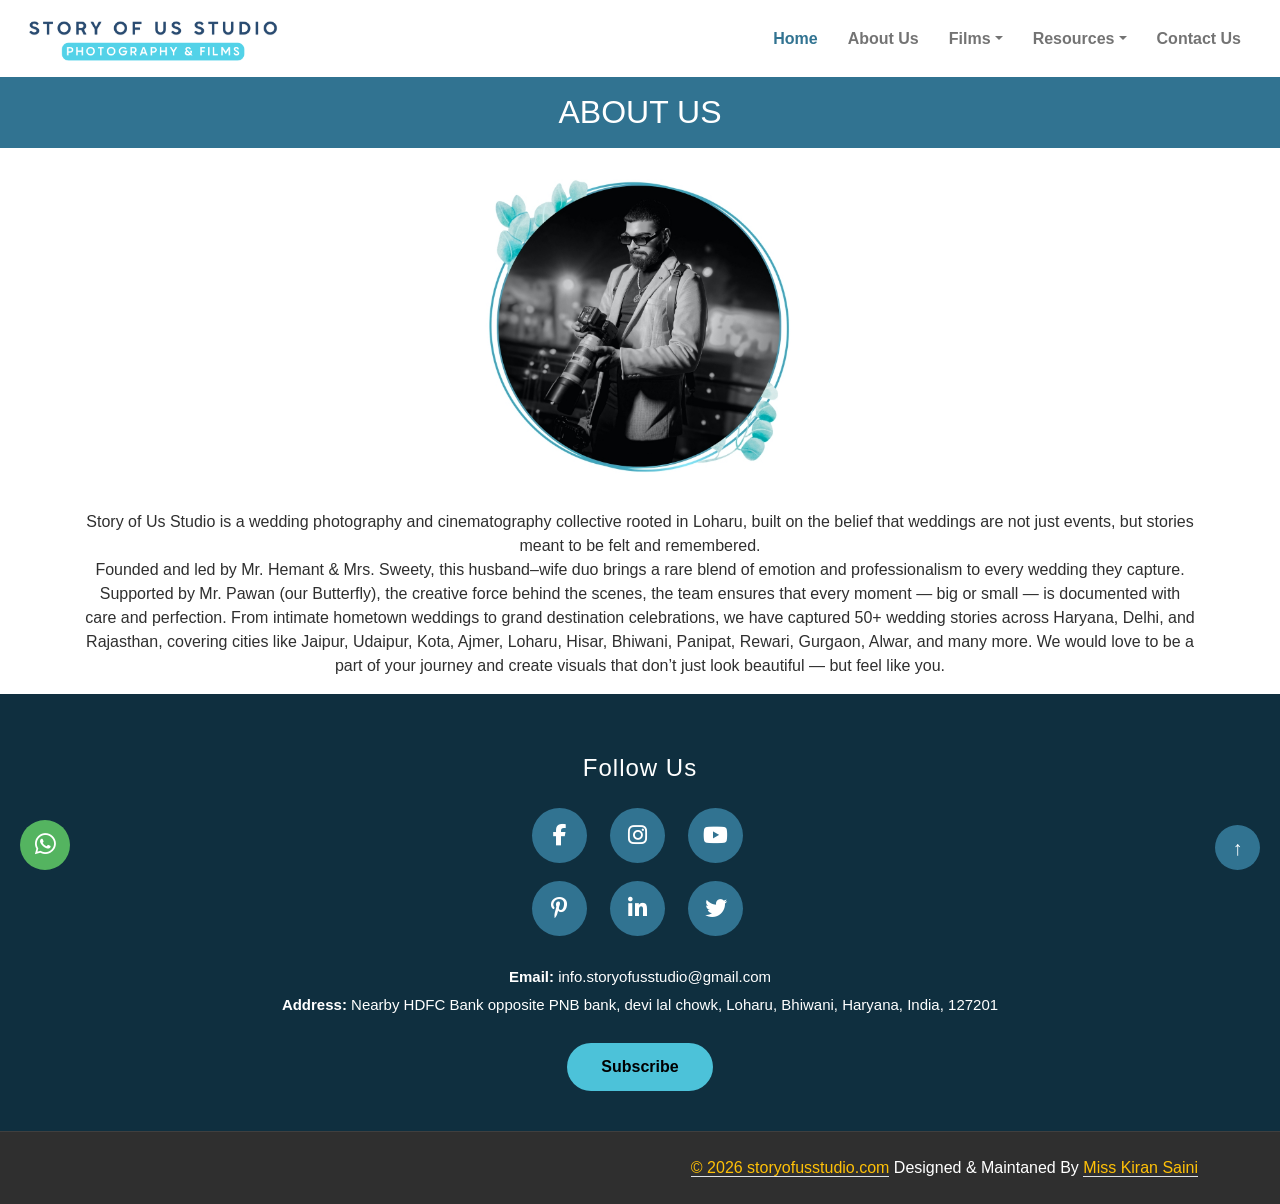
<file: aboutus.html>
<!DOCTYPE html>
<html lang="en">

    <head>
        <meta charset="utf-8">

<!-- Page Title -->
<title>Story Of Us Studio | Wedding Photography & Cinematography</title>

<!-- Responsive -->
<meta name="viewport" content="width=device-width, initial-scale=1.0">

<!-- SEO Meta -->
<meta name="keywords" content="Story Of Us Studio, wedding photographer Loharu, wedding photography Haryana, wedding cinematography Rajasthan, Indian wedding photographer, destination wedding photographer Jaipur, couple wedding photography">
<meta name="description" content="Story Of Us Studio is a wedding photography and cinematography studio based in Loharu, capturing timeless Indian weddings across Haryana, Delhi and Rajasthan with a personalized approach.">

<!-- Favicon -->
<link rel="icon" type="image/png" sizes="32x32" href="./img/favicon_io/favicon-32x32.png">
<link rel="icon" type="image/png" sizes="16x16" href="./img/favicon_io/favicon-16x16.png">

<!-- Apple Touch Icon (optional) -->
<link rel="apple-touch-icon" sizes="180x180" href="./img/favicon_io/apple-touch-icon.png">
<!-- Google Fonts -->
<link rel="preconnect" href="https://fonts.googleapis.com">
<link rel="preconnect" href="https://fonts.gstatic.com" crossorigin>
<link href="https://fonts.googleapis.com/css2?family=Great+Vibes&family=Open+Sans:wght@400;500;600&family=Petit+Formal+Script&display=swap" rel="stylesheet">

<!-- Open Graph / Facebook / WhatsApp -->
<meta property="og:type" content="website">
<meta property="og:url" content="https://storyofusstudio.com/">
<meta property="og:title" content="Story Of Us Studio | Wedding Photography & Films">
<meta property="og:description" content="Your search for a wedding photographer ends here. Capturing timeless Indian weddings with love and perfection.">
<meta property="og:image" content="https://storyofusstudio.com/img/og-image.png">
<meta property="og:image:width" content="1200">
<meta property="og:image:height" content="630">

<!-- Twitter Card -->
<meta name="twitter:card" content="summary_large_image">
<meta name="twitter:title" content="Story Of Us Studio | Wedding Photography & Films">
<meta name="twitter:description" content="Capturing timeless wedding stories across Haryana, Delhi & Rajasthan.">
<meta name="twitter:image" content="https://storyofusstudio.com/img/og-image.png">

<!-- Icon Font Stylesheet --> <link rel="stylesheet" href="https://use.fontawesome.com/releases/v5.15.4/css/all.css"/> <link href="https://cdn.jsdelivr.net/npm/bootstrap-icons@1.4.1/font/bootstrap-icons.css" rel="stylesheet">

        <!-- Libraries Stylesheet -->
        <link href="lib/animate/animate.min.css" rel="stylesheet">
        <link href="lib/lightbox/css/lightbox.min.css" rel="stylesheet">

        <!-- Customized Bootstrap Stylesheet -->
        <link href="css/bootstrap.min.css" rel="stylesheet">

        <!-- Template Stylesheet -->
        <link href="css/style.css" rel="stylesheet">
                <link href="css/footstyle.css" rel="stylesheet">
                                <link rel="stylesheet" href="https://cdnjs.cloudflare.com/ajax/libs/font-awesome/6.5.1/css/all.min.css">

        <style>
            .navbar-logo {
    max-height: 90px;      /* Desktop size */
    width: auto;
}
/* Toggle icon */
.menu-toggle {
  font-size: 28px;
  cursor: pointer;
}

/* Side Navbar */
.side-nav {
  position: fixed;
  top: 0;
  right: -300px;
  width: 300px;
  height: 100%;
  background: #ffffff;
  box-shadow: -4px 0 15px rgba(0,0,0,0.15);
  transition: 0.4s ease;
  padding-top: 60px;
  z-index: 9999;
}

/* Active class */
.side-nav.active {
  right: 0;
}

/* Close button */
.close-btn {
  position: absolute;
  top: 15px;
  right: 20px;
  font-size: 30px;
  cursor: pointer;
}

/* Menu items */
.side-nav ul {
  list-style: none;
  padding: 0;
}

.side-nav ul li {
  padding: 15px 25px;
}

.side-nav ul li a {
  text-decoration: none;
  font-size: 16px;
  color: #333;
}


            .navbar-logo {
    max-height: 90px;      /* Desktop size */
    width: auto;
}
.about-divider {
    display: flex;
    align-items: center;
    justify-content: center;
    margin: 40px 0;
    width: 100%;
    gap: 15px;
}

/* Center Logo */
.divider-logo {
    width: 80px;
    max-width: 25vw;
    height: auto;
}

/* Common Line Style */
.about-divider .line {
    flex: 1;
    height: 3px;
    background: linear-gradient(
        to right,
        rgba(49, 115, 145, 0) 0%,
        rgba(49, 115, 145, 1) 50%,
        rgba(49, 115, 145, 0) 100%
    );
}

/* Reverse gradient for right side */
.about-divider .right {
    background: linear-gradient(
        to left,
        rgba(49, 115, 145, 0) 0%,
        rgba(49, 115, 145, 1) 50%,
        rgba(49, 115, 145, 0) 100%
    );
}

/* Responsive */
@media (max-width: 768px) {
    .divider-logo {
        width: 60px;
    }
}

/* Tablet */
@media (max-width: 991px) {
    .navbar-logo {
        max-height: 70px;
    }
}

/* Mobile */
@media (max-width: 576px) {
    .navbar-logo {
        max-height: 60px;
    }
}

             .package-card {
    border-radius: 15px;
    box-shadow: 0 8px 20px rgba(48, 47, 47, 0.08);
  }
  .package-title {
    font-weight: 700;
    letter-spacing: 1px;
  }
  .price {
    font-size: 26px;
    font-weight: 700;
    color: #317391;
  }
  .darkt{
    color: rgb(70, 69, 69);
  }
.youtube-section {
    background: #f8f9fa;
}

.video-box {
    border-radius: 12px;
    overflow: hidden;
    box-shadow: 0 8px 20px rgba(0,0,0,0.15);
}

            #fixedWhatsAppIcon {
  display: block;
  position: fixed;
  left: 20px;
  bottom: 30px;
  width: 50px;
  height: 50px;
  background-color: #54b460;
  text-align: center;
  line-height: 50px;
  color: #fff;
  border-radius: 50%;
  font-size: 24px;
  z-index: 9999;
}
#fixedWhatsAppIcon:hover {
  background-color: #339933;
}
        </style>
    </head>
    <body data-bs-spy="scroll" data-bs-target="#navBar" id="weddingHome">

        <!-- Spinner Start -->
        <div id="spinner" class="show w-100 vh-100 bg-white position-fixed translate-middle top-50 start-50  d-flex align-items-center justify-content-center">
            <div class="spinner-grow text-info" role="status"></div>
        </div>
        <!-- Spinner End -->

       <!-- Navbar start -->
<div class="container-fluid sticky-top px-0">
  <nav class="navbar navbar-light navbar-expand-xl px-4" id="navBar">

    <!-- LOGO -->
    <a href="index.html" class="navbar-brand">
      <img src="img/logo4.png" alt="Logo" class="img-fluid" style="max-width:260px;">
    </a>

    <!-- TOGGLER (ONLY MOBILE) -->
    <button class="navbar-toggler d-xl-none" type="button"
      data-bs-toggle="offcanvas"
      data-bs-target="#offcanvasNavbar">
      <span class="fa fa-bars"></span>
    </button>

    <!-- DESKTOP MENU (VISIBLE ON XL+) -->
    <div class="collapse navbar-collapse d-none d-xl-flex justify-content-end">
      <div class="navbar-nav">

        <a href="/index.html" class="nav-item nav-link active">Home</a>
        <a href="/aboutus.html" class="nav-item nav-link">About Us</a>

        <div class="nav-item dropdown">
          <a href="#" class="nav-link dropdown-toggle" data-bs-toggle="dropdown">Films</a>
          <div class="dropdown-menu">
            <a href="/engage.html" class="dropdown-item">Ring Ceremony</a>
            <a href="/prewed.html" class="dropdown-item">Pre Wedding</a>
            <a href="/wed.html" class="dropdown-item">Wedding</a>
                                        <li><a href="/events.html" class="dropdown-item">Events</a></li>

          </div>
        </div>

        <div class="nav-item dropdown">
          <a href="#" class="nav-link dropdown-toggle" data-bs-toggle="dropdown">Resources</a>
          <div class="dropdown-menu">
            <a href="/wedfaq.html" class="dropdown-item">FAQ</a>
            <a href="/wedpackage.html" class="dropdown-item">Packages</a>
          </div>
        </div>

        <a href="/wedcontact.html" class="nav-item nav-link">Contact Us</a>

      </div>
    </div>

    <!-- MOBILE OFFCANVAS -->
    <div class="offcanvas offcanvas-end d-xl-none" id="offcanvasNavbar">
      <div class="offcanvas-header">
        <img src="img/logo4.png" style="max-width:180px;">
        <button type="button" class="btn-close" data-bs-dismiss="offcanvas"></button>
      </div>

      <div class="offcanvas-body">
        <ul class="navbar-nav">

          <li class="nav-item"><a href="/index.html" class="nav-link">Home</a></li>
          <li class="nav-item"><a href="/aboutus.html" class="nav-link">About Us</a></li>

          <li class="nav-item dropdown">
            <a class="nav-link dropdown-toggle" data-bs-toggle="dropdown">Films</a>
            <ul class="dropdown-menu">
              <li><a href="/engage.html" class="dropdown-item">Ring Ceremony</a></li>
              <li><a href="/prewed.html" class="dropdown-item">Pre Wedding</a></li>
              <li><a href="/wed.html" class="dropdown-item">Wedding</a></li>
                            <li><a href="/events.html" class="dropdown-item">Events</a></li>

            </ul>
          </li>

          <li class="nav-item dropdown">
            <a class="nav-link dropdown-toggle" data-bs-toggle="dropdown">Resources</a>
            <ul class="dropdown-menu">
              <li><a href="/wedfaq.html" class="dropdown-item">FAQ</a></li>
              <li><a href="/wedpackage.html" class="dropdown-item">Packages</a></li>
            </ul>
          </li>

          <li class="nav-item"><a href="/wedcontact.html" class="nav-link">Contact Us</a></li>
        </ul>
      </div>
    </div>
  </nav>
</div>
<!-- Navbar End -->

<!-- Start page name heading -->
<div>
    <div class="">
<h2 class=" p-3 text-white flybtn text-center">ABOUT US</h2>
<div class="d-flex justify-content-center">
    <img src="./img/StoryOfUsteam.jpg" style="width:25%;">
</div>
<p class="text-dark container my-3 text-center">
  Story of Us Studio is a wedding photography and cinematography collective rooted in Loharu, built on the belief that weddings are not just events, but stories meant to be felt and remembered.<br>

Founded and led by Mr. Hemant & Mrs. Sweety, this husband–wife duo brings a rare blend of emotion and professionalism to every wedding they capture. Supported by Mr. Pawan (our Butterfly), the creative force behind the scenes, the team ensures that every moment — big or small — is documented with care and perfection.

From intimate hometown weddings to grand destination celebrations, we have captured 50+ wedding stories across Haryana, Delhi, and Rajasthan, covering cities like Jaipur, Udaipur, Kota, Ajmer, Loharu, Hisar, Bhiwani, Panipat, Rewari, Gurgaon, Alwar, and many more.

We would love to be a part of your journey and create visuals that don’t just look beautiful — but feel like you.
</p>
    </div>
</div>
<!-- End page name heading -->


            <footer class="custom-footer">
    <div class="footer-content">

        <!-- Follow Us -->
        <h4 class="footer-title">Follow Us</h4>

              <div class="social-grid">
            <a href="https://www.facebook.com/profile.php?id=61585258126688" target="_blank"><i class="fab fa-facebook-f"></i></a>
            <a href="https://www.instagram.com/storyofusstudio/" target="_blank"><i class="fab fa-instagram"></i></a>
            <a href="https://www.youtube.com/@storyofusstudio" target="_blank"><i class="fab fa-youtube"></i></a>

            <a href="https://pin.it/71SUXIz7D" target="_blank"><i class="fab fa-pinterest-p"></i></a>
            <a href="https://www.linkedin.com/in/hemant-kumar-8a30503a2/" target="_blank"><i class="fab fa-linkedin-in"></i></a>
            <a href="https://x.com/storyofusstudio" target="_blank"><i class="fab fa-twitter"></i></a>
        </div>


        <!-- Contact Info -->
        <div class="footer-info">
            <p><strong>Email:</strong> info.storyofusstudio@gmail.com</p>
            <p><strong>Address:</strong> Nearby HDFC Bank opposite PNB bank, devi lal chowk, Loharu, Bhiwani, Haryana, India, 127201</p>
        </div>

        <!-- Subscribe -->
        <button class="subscribe-btn">Subscribe</button>

    </div>

    <!-- Scroll To Top Button -->
    <button class="scroll-top" onclick="window.scrollTo({top: 0, behavior: 'smooth'});">
        ↑
    </button>
</footer>   

        <a href="https://api.whatsapp.com/send?phone=919817911104&text=Hello!%20Got%20your%20reference%20from%20Website..." id="fixedWhatsAppIcon" class="wow zoomIn" target="_blank"><i class="fab fa-whatsapp"></i></a>

        <!-- Copyright Start -->
        <div class="container-fluid copyright py-4">
            <div class="container">
                <div class="row g-4 align-items-center">
                    <div class="col-md-6 text-center text-md-start mb-md-0">
                        <!-- <span class="text-light"><a href="#"><i class="fas fa-copyright text-light me-2"></i>Your Site Name</a>, All right reserved.</span> -->
                    </div>
                    <div class="col-md-6 text-center text-md-end text-white fly">
                        <!--/*** This template is free as long as you keep the below author’s credit link/attribution link/backlink. ***/-->
                        <!--/*** If you'd like to use the template without the below author’s credit link/attribution link/backlink, ***/-->
                        <!--/*** you can purchase the Credit Removal License from "https://htmlcodex.com/credit-removal". ***/-->
                        <a href="https://storyofusstudio.com/" class="border-bottom text-warning">© 2026 storyofusstudio.com</a> Designed & Maintaned By <a class="border-bottom text-warning" href="https://gorzinfotech.com/">Miss Kiran Saini</a>
                    </div>
                </div>
            </div>
        </div>
        <!-- Copyright End -->

        <!-- Back to Top -->
        <!-- <a href="#" class="btn btn-primary btn-primary-outline-0 btn-md-square back-to-top"><i class="fa fa-arrow-up"></i></a>    -->

    <!-- JavaScript Libraries -->
    <script src="https://ajax.googleapis.com/ajax/libs/jquery/3.6.4/jquery.min.js"></script>
    <script src="https://cdn.jsdelivr.net/npm/bootstrap@5.0.0/dist/js/bootstrap.bundle.min.js"></script>
    <script src="lib/wow/wow.min.js"></script>
    <script src="lib/easing/easing.min.js"></script>
    <script src="lib/waypoints/waypoints.min.js"></script>
    <script src="lib/lightbox/js/lightbox.min.js"></script>
    
    <!-- Template Javascript -->
    <script src="js/main.js"></script>
    </body>
     <script>
function openMenu() {
  document.getElementById("sideNav").classList.add("active");
}

function closeMenu() {
  document.getElementById("sideNav").classList.remove("active");
}
</script>
<script src="https://code.jquery.com/jquery-3.2.1.slim.min.js" integrity="sha384-KJ3o2DKtIkvYIK3UENzmM7KCkRr/rE9/Qpg6aAZGJwFDMVNA/GpGFF93hXpG5KkN" crossorigin="anonymous"></script>
<script src="https://cdn.jsdelivr.net/npm/popper.js@1.12.9/dist/umd/popper.min.js" integrity="sha384-ApNbgh9B+Y1QKtv3Rn7W3mgPxhU9K/ScQsAP7hUibX39j7fakFPskvXusvfa0b4Q" crossorigin="anonymous"></script>
<script src="https://cdn.jsdelivr.net/npm/bootstrap@4.0.0/dist/js/bootstrap.min.js" integrity="sha384-JZR6Spejh4U02d8jOt6vLEHfe/JQGiRRSQQxSfFWpi1MquVdAyjUar5+76PVCmYl" crossorigin="anonymous"></script>
</html>
</file>
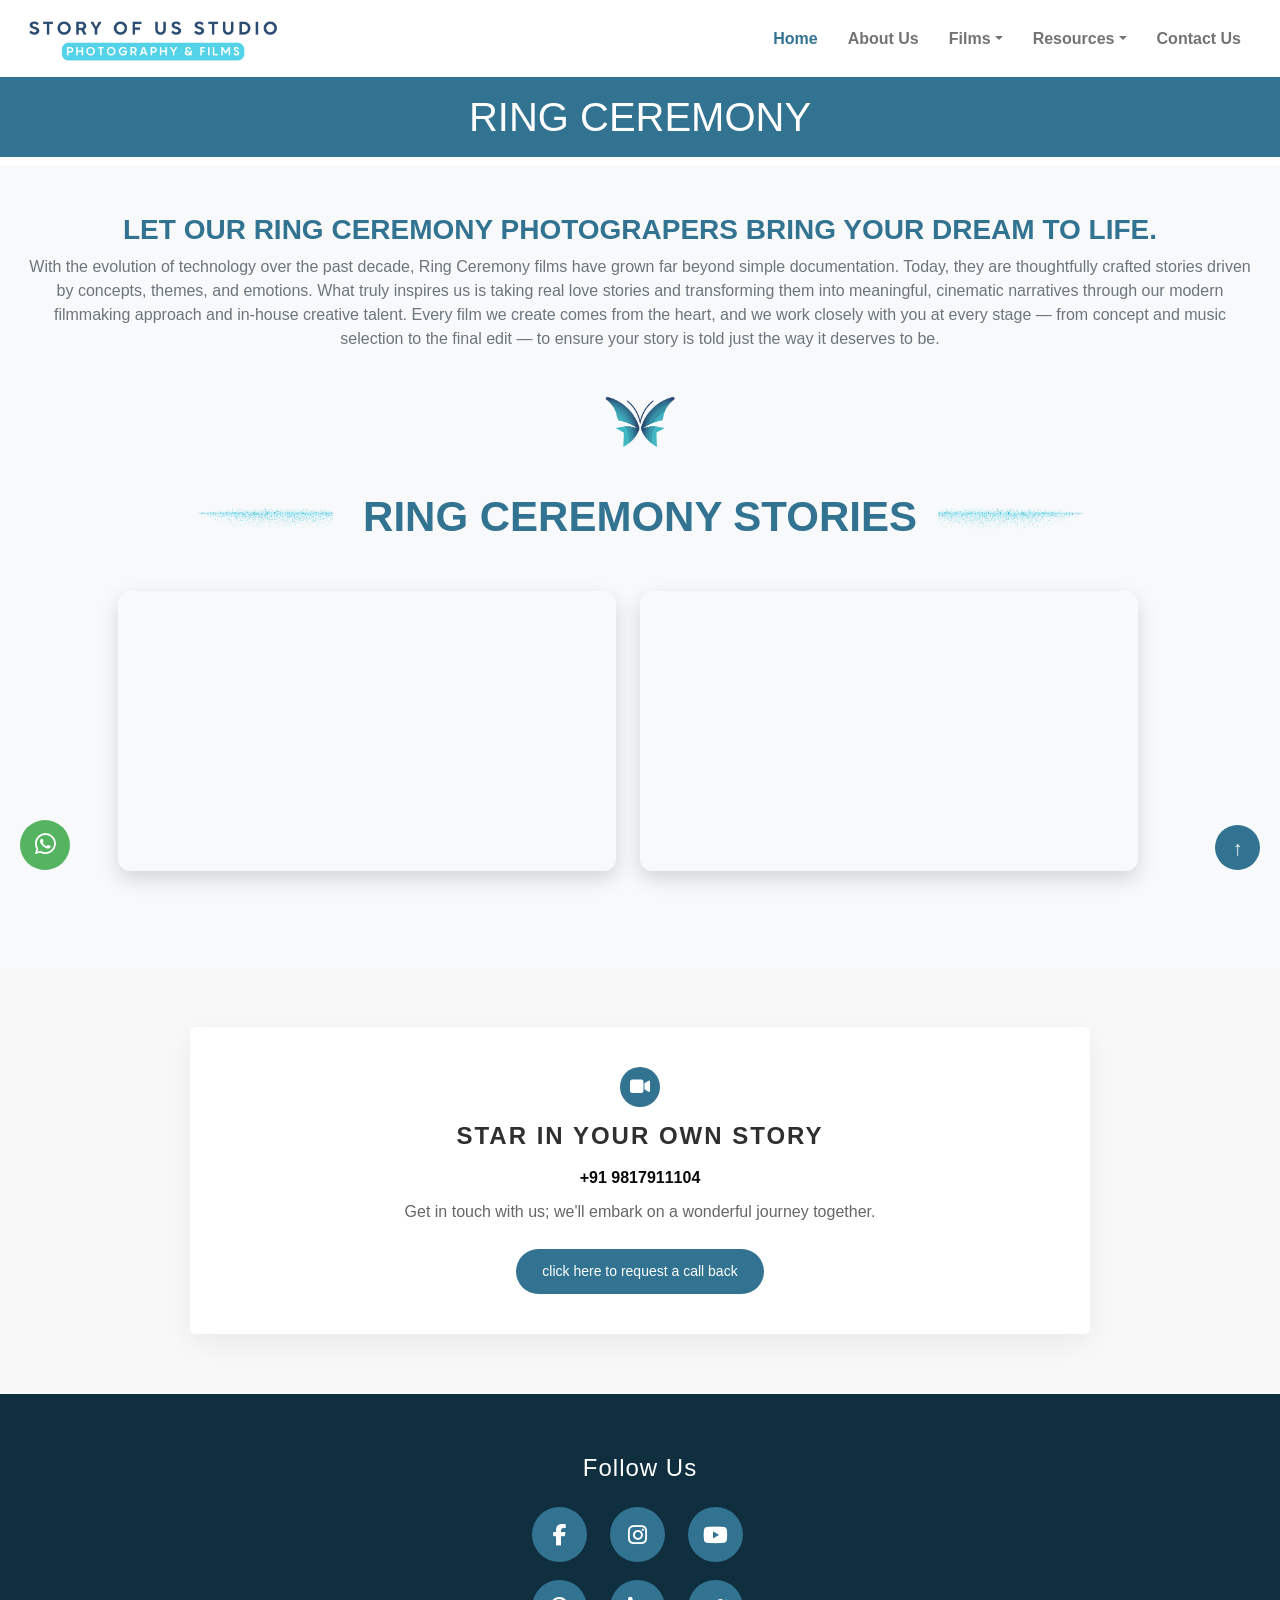
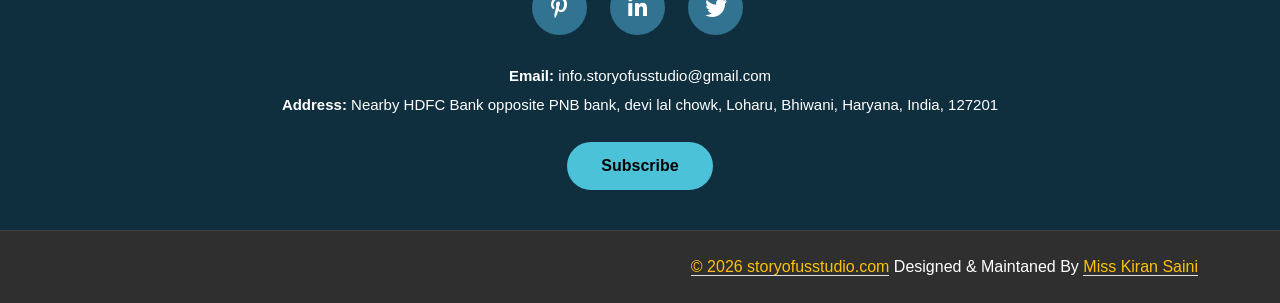
<file: engage.html>
<!DOCTYPE html>
<html lang="en">

    <head>
       <meta charset="utf-8">

<!-- Page Title -->
<title>Story Of Us Studio | Wedding Photography & Cinematography</title>

<!-- Responsive -->
<meta name="viewport" content="width=device-width, initial-scale=1.0">

<!-- SEO Meta -->
<meta name="keywords" content="Story Of Us Studio, wedding photographer Loharu, wedding photography Haryana, wedding cinematography Rajasthan, Indian wedding photographer, destination wedding photographer Jaipur, couple wedding photography">
<meta name="description" content="Story Of Us Studio is a wedding photography and cinematography studio based in Loharu, capturing timeless Indian weddings across Haryana, Delhi and Rajasthan with a personalized approach.">

<!-- Favicon -->
<link rel="icon" type="image/png" sizes="32x32" href="./img/favicon_io/favicon-32x32.png">
<link rel="icon" type="image/png" sizes="16x16" href="./img/favicon_io/favicon-16x16.png">

<!-- Apple Touch Icon (optional) -->
<link rel="apple-touch-icon" sizes="180x180" href="./img/favicon_io/apple-touch-icon.png">
<!-- Google Fonts -->
<link rel="preconnect" href="https://fonts.googleapis.com">
<link rel="preconnect" href="https://fonts.gstatic.com" crossorigin>
<link href="https://fonts.googleapis.com/css2?family=Great+Vibes&family=Open+Sans:wght@400;500;600&family=Petit+Formal+Script&display=swap" rel="stylesheet">

<!-- Open Graph / Facebook / WhatsApp -->
<meta property="og:type" content="website">
<meta property="og:url" content="https://storyofusstudio.com/">
<meta property="og:title" content="Story Of Us Studio | Wedding Photography & Films">
<meta property="og:description" content="Your search for a wedding photographer ends here. Capturing timeless Indian weddings with love and perfection.">
<meta property="og:image" content="https://storyofusstudio.com/img/og-image.png">
<meta property="og:image:width" content="1200">
<meta property="og:image:height" content="630">

<!-- Twitter Card -->
<meta name="twitter:card" content="summary_large_image">
<meta name="twitter:title" content="Story Of Us Studio | Wedding Photography & Films">
<meta name="twitter:description" content="Capturing timeless wedding stories across Haryana, Delhi & Rajasthan.">
<meta name="twitter:image" content="https://storyofusstudio.com/img/og-image.png">

<!-- Icon Font Stylesheet --> <link rel="stylesheet" href="https://use.fontawesome.com/releases/v5.15.4/css/all.css"/> <link href="https://cdn.jsdelivr.net/npm/bootstrap-icons@1.4.1/font/bootstrap-icons.css" rel="stylesheet">

        <!-- Libraries Stylesheet -->
        <link href="lib/animate/animate.min.css" rel="stylesheet">
        <link href="lib/lightbox/css/lightbox.min.css" rel="stylesheet">

        <!-- Customized Bootstrap Stylesheet -->
        <link href="css/bootstrap.min.css" rel="stylesheet">

        <!-- Template Stylesheet -->
        <link href="css/style.css" rel="stylesheet">
                <link href="css/footstyle.css" rel="stylesheet">
                                <link rel="stylesheet" href="https://cdnjs.cloudflare.com/ajax/libs/font-awesome/6.5.1/css/all.min.css">


        <style>
            .navbar-logo {
    max-height: 90px;      /* Desktop size */
    width: auto;
}
/* Toggle icon */
.menu-toggle {
  font-size: 28px;
  cursor: pointer;
}

/* Side Navbar */
.side-nav {
  position: fixed;
  top: 0;
  right: -300px;
  width: 300px;
  height: 100%;
  background: #ffffff;
  box-shadow: -4px 0 15px rgba(0,0,0,0.15);
  transition: 0.4s ease;
  padding-top: 60px;
  z-index: 9999;
}

/* Active class */
.side-nav.active {
  right: 0;
}

/* Close button */
.close-btn {
  position: absolute;
  top: 15px;
  right: 20px;
  font-size: 30px;
  cursor: pointer;
}

/* Menu items */
.side-nav ul {
  list-style: none;
  padding: 0;
}

.side-nav ul li {
  padding: 15px 25px;
}

.side-nav ul li a {
  text-decoration: none;
  font-size: 16px;
  color: #333;
}


            .navbar-logo {
    max-height: 90px;      /* Desktop size */
    width: auto;
}
.about-divider {
    display: flex;
    align-items: center;
    justify-content: center;
    margin: 40px 0;
    width: 100%;
    gap: 15px;
}

/* Center Logo */
.divider-logo {
    width: 80px;
    max-width: 25vw;
    height: auto;
    /* background-color: #ebebeb; */
    /* border-radius: 50%; */
    padding: 5px;
}


/* Common Line Style */
.about-divider .line {
    flex: 1;
    height: 3px;
    background: linear-gradient(
        to right,
        rgba(49, 115, 145, 0) 0%,
        rgba(49, 115, 145, 1) 50%,
        rgba(49, 115, 145, 0) 100%
    );
}

.cta-section {
  padding: 60px 15px;
  background: #f8f8f8;
}

.cta-box {
  max-width: 900px;
  margin: auto;
  background: #fff;
  text-align: center;
  padding: 40px 20px;
  border-radius: 6px;
  box-shadow: 0 10px 30px rgba(0,0,0,0.06);
}

.cta-icon {
  width: 40px;
  height: 40px;
  margin: 0 auto 15px;
  background: #317391;
  color: #fff;
  border-radius: 50%;
  display: flex;
  align-items: center;
  justify-content: center;
  font-size: 18px;
}

.cta-title {
  font-size: 24px;
  font-weight: 700;
  letter-spacing: 2px;
  margin-bottom: 15px;
}

.cta-phone {
  font-weight: 600;
  margin-bottom: 10px;
}

.cta-text {
  color: #666;
  margin-bottom: 25px;
}

.cta-btn {
  display: inline-block;
  background: #317391;
  color: #fff;
  padding: 12px 26px;
  border-radius: 30px;
  text-decoration: none;
  font-size: 14px;
  transition: 0.3s;
}

.cta-btn:hover {
  background: #317391;
}

/* Reverse gradient for right side */
.about-divider .right {
    background: linear-gradient(
        to left,
        rgba(49, 115, 145, 0) 0%,
        rgba(49, 115, 145, 1) 50%,
        rgba(49, 115, 145, 0) 100%
    );
}

/* Responsive */
@media (max-width: 768px) {
    .divider-logo {
        width: 60px;
    }
}

/* Tablet */
@media (max-width: 991px) {
    .navbar-logo {
        max-height: 70px;
    }
}

/* Mobile */
@media (max-width: 576px) {
    .navbar-logo {
        max-height: 60px;
    }
}

             .package-card {
    border-radius: 15px;
    box-shadow: 0 8px 20px rgba(48, 47, 47, 0.08);
  }
  .package-title {
    font-weight: 700;
    letter-spacing: 1px;
  }
  .price {
    font-size: 26px;
    font-weight: 700;
    color: #317391;
  }
  .darkt{
    color: rgb(70, 69, 69);
  }
.youtube-section {
    background: #f8f9fa;
}

.video-box {
    border-radius: 12px;
    overflow: hidden;
    box-shadow: 0 8px 20px rgba(0,0,0,0.15);
}

            #fixedWhatsAppIcon {
  display: block;
  position: fixed;
  left: 20px;
  bottom: 30px;
  width: 50px;
  height: 50px;
  background-color: #54b460;
  text-align: center;
  line-height: 50px;
  color: #fff;
  border-radius: 50%;
  font-size: 24px;
  z-index: 9999;
}
#fixedWhatsAppIcon:hover {
  background-color: #339933;
}

.fancy-heading {
  display: flex;
  align-items: center;
  justify-content: center;
  gap: 15px;
  flex-wrap: nowrap;
}

.heading-text {
  margin: 0;
  font-size: 42px;
  font-weight: 700;
  text-align: center;
  white-space: nowrap;
}

/* Images */
.heading-line {
  width: 160px;
  height: auto;
}

/* Responsive */
@media (max-width: 768px) {
  .heading-text {
    font-size: 28px;
    white-space: normal;
  }

  .heading-line {
    width: 90px;
  }
}

@media (max-width: 480px) {
  .heading-line {
    display: none; /* mobile me hide */
  }

  .heading-text {
    font-size: 24px;
  }
}

        </style>
    </head>
    <body data-bs-spy="scroll" data-bs-target="#navBar" id="weddingHome">

        <!-- Spinner Start -->
        <div id="spinner" class="show w-100 vh-100 bg-white position-fixed translate-middle top-50 start-50  d-flex align-items-center justify-content-center">
            <div class="spinner-grow text-info" role="status"></div>
        </div>
        <!-- Spinner End -->

      <!-- Navbar start -->
<div class="container-fluid sticky-top px-0">
  <nav class="navbar navbar-light navbar-expand-xl px-4" id="navBar">

    <!-- LOGO -->
    <a href="index.html" class="navbar-brand">
      <img src="img/logo4.png" alt="Logo" class="img-fluid" style="max-width:260px;">
    </a>

    <!-- TOGGLER (ONLY MOBILE) -->
    <button class="navbar-toggler d-xl-none" type="button"
      data-bs-toggle="offcanvas"
      data-bs-target="#offcanvasNavbar">
      <span class="fa fa-bars"></span>
    </button>

    <!-- DESKTOP MENU (VISIBLE ON XL+) -->
    <div class="collapse navbar-collapse d-none d-xl-flex justify-content-end">
      <div class="navbar-nav">

        <a href="/index.html" class="nav-item nav-link active">Home</a>
        <a href="/aboutus.html" class="nav-item nav-link">About Us</a>

        <div class="nav-item dropdown">
          <a href="#" class="nav-link dropdown-toggle" data-bs-toggle="dropdown">Films</a>
          <div class="dropdown-menu">
            <a href="/engage.html" class="dropdown-item">Ring Ceremony</a>
            <a href="/prewed.html" class="dropdown-item">Pre Wedding</a>
            <a href="/wed.html" class="dropdown-item">Wedding</a>
                                        <li><a href="/events.html" class="dropdown-item">Events</a></li>

          </div>
        </div>

        <div class="nav-item dropdown">
          <a href="#" class="nav-link dropdown-toggle" data-bs-toggle="dropdown">Resources</a>
          <div class="dropdown-menu">
            <a href="/wedfaq.html" class="dropdown-item">FAQ</a>
            <a href="/wedpackage.html" class="dropdown-item">Packages</a>
          </div>
        </div>

        <a href="/wedcontact.html" class="nav-item nav-link">Contact Us</a>

      </div>
    </div>

    <!-- MOBILE OFFCANVAS -->
    <div class="offcanvas offcanvas-end d-xl-none" id="offcanvasNavbar">
      <div class="offcanvas-header">
        <img src="img/logo4.png" style="max-width:180px;">
        <button type="button" class="btn-close" data-bs-dismiss="offcanvas"></button>
      </div>

      <div class="offcanvas-body">
        <ul class="navbar-nav">

          <li class="nav-item"><a href="/index.html" class="nav-link">Home</a></li>
          <li class="nav-item"><a href="/aboutus.html" class="nav-link">About Us</a></li>

          <li class="nav-item dropdown">
            <a class="nav-link dropdown-toggle" data-bs-toggle="dropdown">Films</a>
            <ul class="dropdown-menu">
              <li><a href="/engage.html" class="dropdown-item">Ring Ceremony</a></li>
              <li><a href="/prewed.html" class="dropdown-item">Pre Wedding</a></li>
              <li><a href="/wed.html" class="dropdown-item">Wedding</a></li>
                            <li><a href="/events.html" class="dropdown-item">Events</a></li>

            </ul>
          </li>

          <li class="nav-item dropdown">
            <a class="nav-link dropdown-toggle" data-bs-toggle="dropdown">Resources</a>
            <ul class="dropdown-menu">
              <li><a href="/wedfaq.html" class="dropdown-item">FAQ</a></li>
              <li><a href="/wedpackage.html" class="dropdown-item">Packages</a></li>
            </ul>
          </li>

          <li class="nav-item"><a href="/wedcontact.html" class="nav-link">Contact Us</a></li>

        </ul>
      </div>
    </div>

  </nav>
</div>


<!-- Navbar End -->
    <div class="">
<h1 class=" p-3 text-white flybtn text-center">RING CEREMONY </h1>
<!-- wedding youtube start -->
 <section class="youtube-section py-5" id="wfilm">
    <div class="container-fluid px-4">
        <div class="text-center mb-4">
            <h3 class="fw-bold fly">LET OUR RING CEREMONY PHOTOGRAPERS BRING YOUR DREAM TO LIFE.</h3>
            <p class="text-muted">With the evolution of technology over the past decade, Ring Ceremony films have grown far beyond simple documentation. Today, they are thoughtfully crafted stories driven by concepts, themes, and emotions.

What truly inspires us is taking real love stories and transforming them into meaningful, cinematic narratives through our modern filmmaking approach and in-house creative talent. Every film we create comes from the heart, and we work closely with you at every stage — from concept and music selection to the final edit — to ensure your story is told just the way it deserves to be.</p>
        </div>


          <!-- Divider Butterfly Section -->
<div class="about-divider">
    <!-- <span class="line left"></span> -->

    <img src="img/fly.png" alt="Story of Us Divider Logo" class="divider-logo">

    <!-- <span class=" line right"></span> -->
</div>
<!-- Divider Butterfly Section -->
<div class="fancy-heading">
  <img src="img/13.png" class="heading-line left-line" alt="line">
  
  <h2 class="heading-text fly">RING CEREMONY STORIES</h2>
  
  <img src="img/14.png" class="heading-line right-line" alt="line">
</div>
                <!-- End Divider Butterfly Section -->

           <!-- wedding youtube start -->
 <section class="youtube-section py-5" id="wfilm">
    <div class="container container-fluid px-4">

        <div class="row g-4 container">

            <!-- Video 1 -->
            <div class="col-12 col-md-6 col-xl-6">
                <div class="ratio ratio-16x9 video-box">
                    <iframe src="https://www.youtube.com/embed/ljEpvh2XIww?si=FKE8c1IcsOy_AS8b"
                        title="YouTube video"
                        allowfullscreen></iframe>
                </div>
            </div>

            <!-- Video 2 -->
            <div class="col-12 col-md-6 col-xl-6">
                <div class="ratio ratio-16x9 video-box">
                    <iframe src="https://www.youtube.com/embed/6uluDiMJ8uU?si=dUH2CmsqaAZUaTyA"
                        title="YouTube video"
                        allowfullscreen></iframe>
                </div>
            </div>
</div>

    </div>
</section>
<!-- wedding youtube end -->
    </div>
</section>
<!-- wedding youtube end -->
    </div>

    <section class="cta-section">
  <div class="cta-box">
    <div class="cta-icon"><i class="fa-solid fa-video"></i></div>

    <h2 class="cta-title">STAR IN YOUR OWN STORY</h2>

    <p class="cta-phone">
      +91 9817911104
    </p>

    <p class="cta-text">
      Get in touch with us; we'll embark on a wonderful journey together.
    </p>

    <a href="https://api.whatsapp.com/send?phone=919817911104&text=Hello!%20Got%20your%20reference%20from%20Website..." class="cta-btn">
      click here to request a call back
    </a>
  </div>
</section>


            <footer class="custom-footer">
    <div class="footer-content">

        <!-- Follow Us -->
        <h4 class="footer-title">Follow Us</h4>

              <div class="social-grid">
            <a href="https://www.facebook.com/profile.php?id=61585258126688" target="_blank"><i class="fab fa-facebook-f"></i></a>
            <a href="https://www.instagram.com/storyofusstudio/" target="_blank"><i class="fab fa-instagram"></i></a>
            <a href="https://www.youtube.com/@storyofusstudio" target="_blank"><i class="fab fa-youtube"></i></a>

            <a href="https://pin.it/71SUXIz7D" target="_blank"><i class="fab fa-pinterest-p"></i></a>
            <a href="https://www.linkedin.com/in/hemant-kumar-8a30503a2/" target="_blank"><i class="fab fa-linkedin-in"></i></a>
            <a href="https://x.com/storyofusstudio" target="_blank"><i class="fab fa-twitter"></i></a>
        </div>


        <!-- Contact Info -->
        <div class="footer-info">
            <p><strong>Email:</strong> info.storyofusstudio@gmail.com</p>
            <p><strong>Address:</strong> Nearby HDFC Bank opposite PNB bank, devi lal chowk, Loharu, Bhiwani, Haryana, India, 127201</p>
        </div>

        <!-- Subscribe -->
        <button class="subscribe-btn">Subscribe</button>

    </div>

    <!-- Scroll To Top Button -->
    <button class="scroll-top" onclick="window.scrollTo({top: 0, behavior: 'smooth'});">
        ↑
    </button>
</footer>   

        <a href="https://api.whatsapp.com/send?phone=919817911104&text=Hello!%20Got%20your%20reference%20from%20Website..." id="fixedWhatsAppIcon" class="wow zoomIn" target="_blank"><i class="fab fa-whatsapp"></i></a>

        <!-- Copyright Start -->
        <div class="container-fluid copyright py-4">
            <div class="container">
                <div class="row g-4 align-items-center">
                    <div class="col-md-6 text-center text-md-start mb-md-0">
                        <!-- <span class="text-light"><a href="#"><i class="fas fa-copyright text-light me-2"></i>Your Site Name</a>, All right reserved.</span> -->
                    </div>
                    <div class="col-md-6 text-center text-md-end text-white fly">
                        <!--/*** This template is free as long as you keep the below author’s credit link/attribution link/backlink. ***/-->
                        <!--/*** If you'd like to use the template without the below author’s credit link/attribution link/backlink, ***/-->
                        <!--/*** you can purchase the Credit Removal License from "https://htmlcodex.com/credit-removal". ***/-->
                        <a href="https://storyofusstudio.com/" class="border-bottom text-warning">© 2026 storyofusstudio.com</a> Designed & Maintaned By <a class="border-bottom text-warning" href="https://gorzinfotech.com/">Miss Kiran Saini</a>
                    </div>
                </div>
            </div>
        </div>
        <!-- Copyright End -->

        <!-- Back to Top -->
        <!-- <a href="#" class="btn btn-primary btn-primary-outline-0 btn-md-square back-to-top"><i class="fa fa-arrow-up"></i></a>    -->

    <!-- JavaScript Libraries -->
      <script>
function openMenu() {
  document.getElementById("sideNav").classList.add("active");
}

function closeMenu() {
  document.getElementById("sideNav").classList.remove("active");
}
</script>
    <script src="https://ajax.googleapis.com/ajax/libs/jquery/3.6.4/jquery.min.js"></script>
    <script src="https://cdn.jsdelivr.net/npm/bootstrap@5.0.0/dist/js/bootstrap.bundle.min.js"></script>
    <script src="lib/wow/wow.min.js"></script>
    <script src="lib/easing/easing.min.js"></script>
    <script src="lib/waypoints/waypoints.min.js"></script>
    <script src="lib/lightbox/js/lightbox.min.js"></script>
    
    <!-- Template Javascript -->
    <script src="js/main.js"></script>
    </body>

</html>
</file>
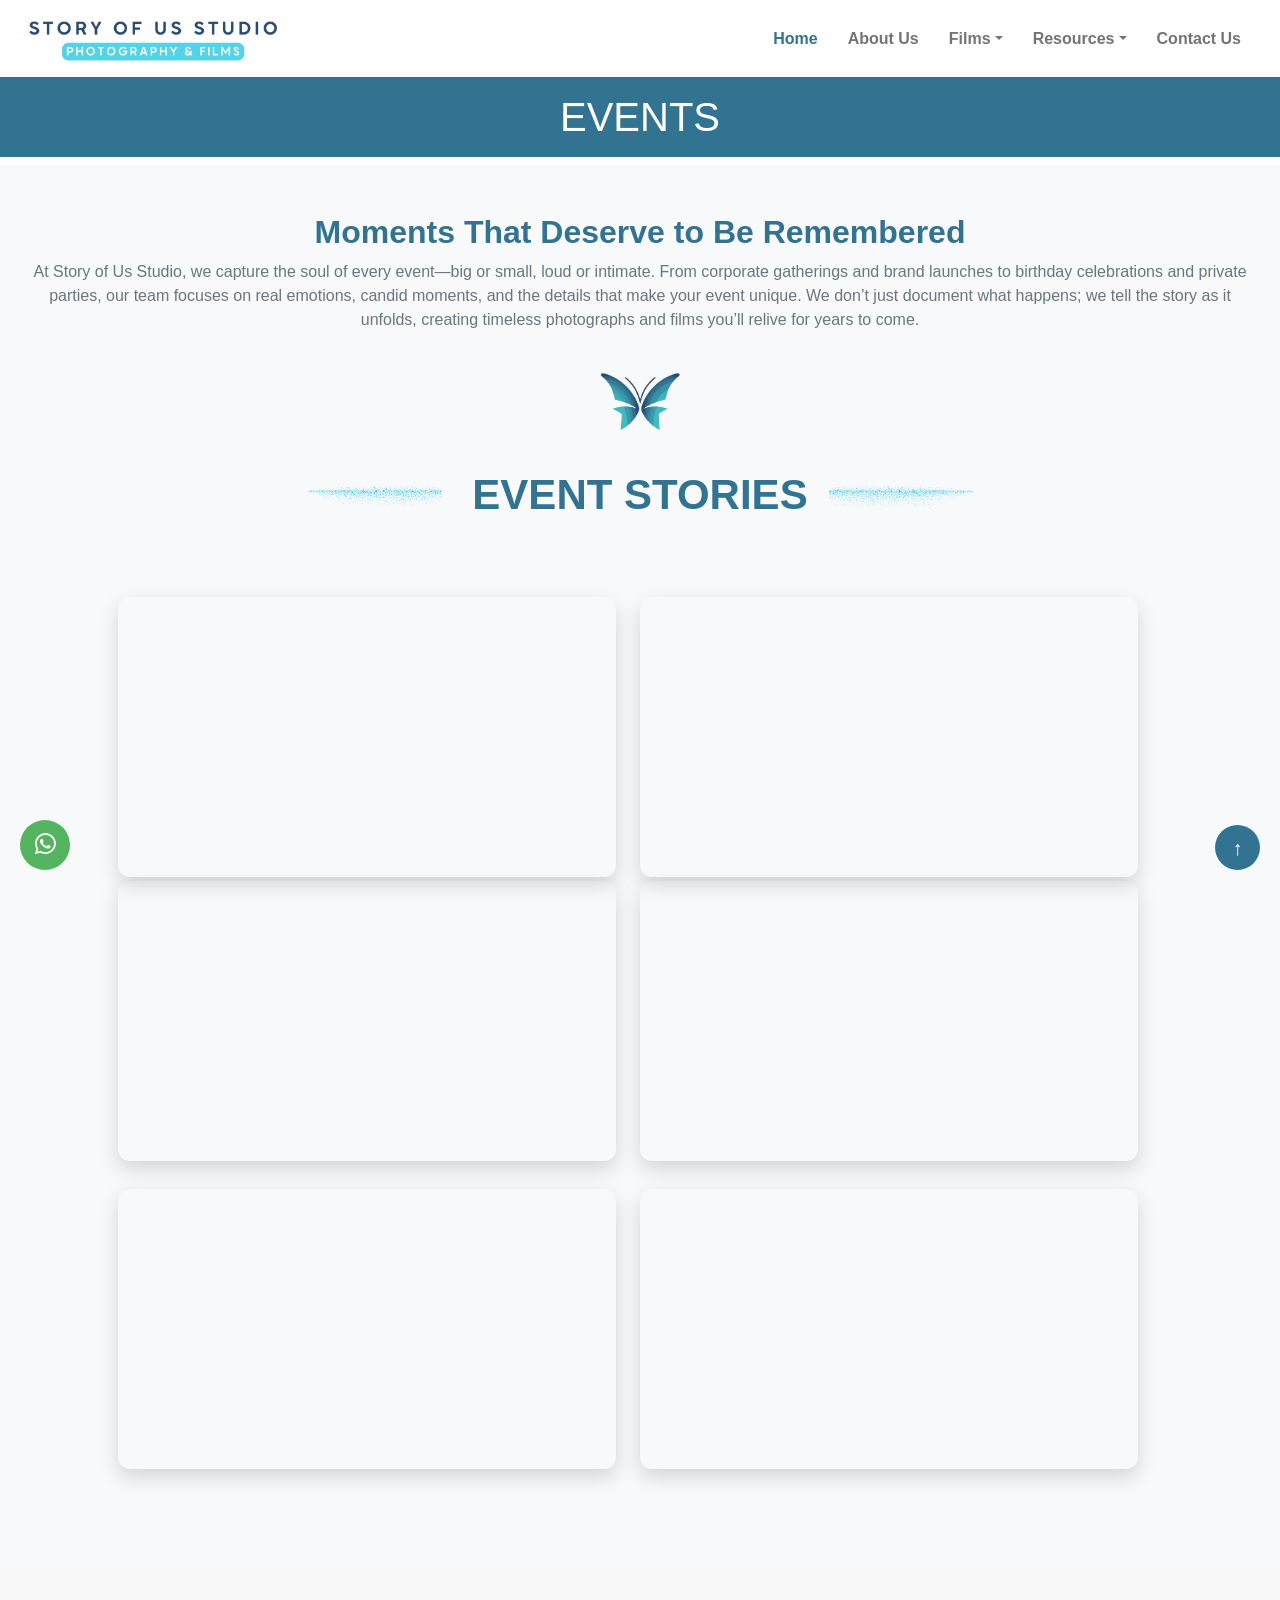
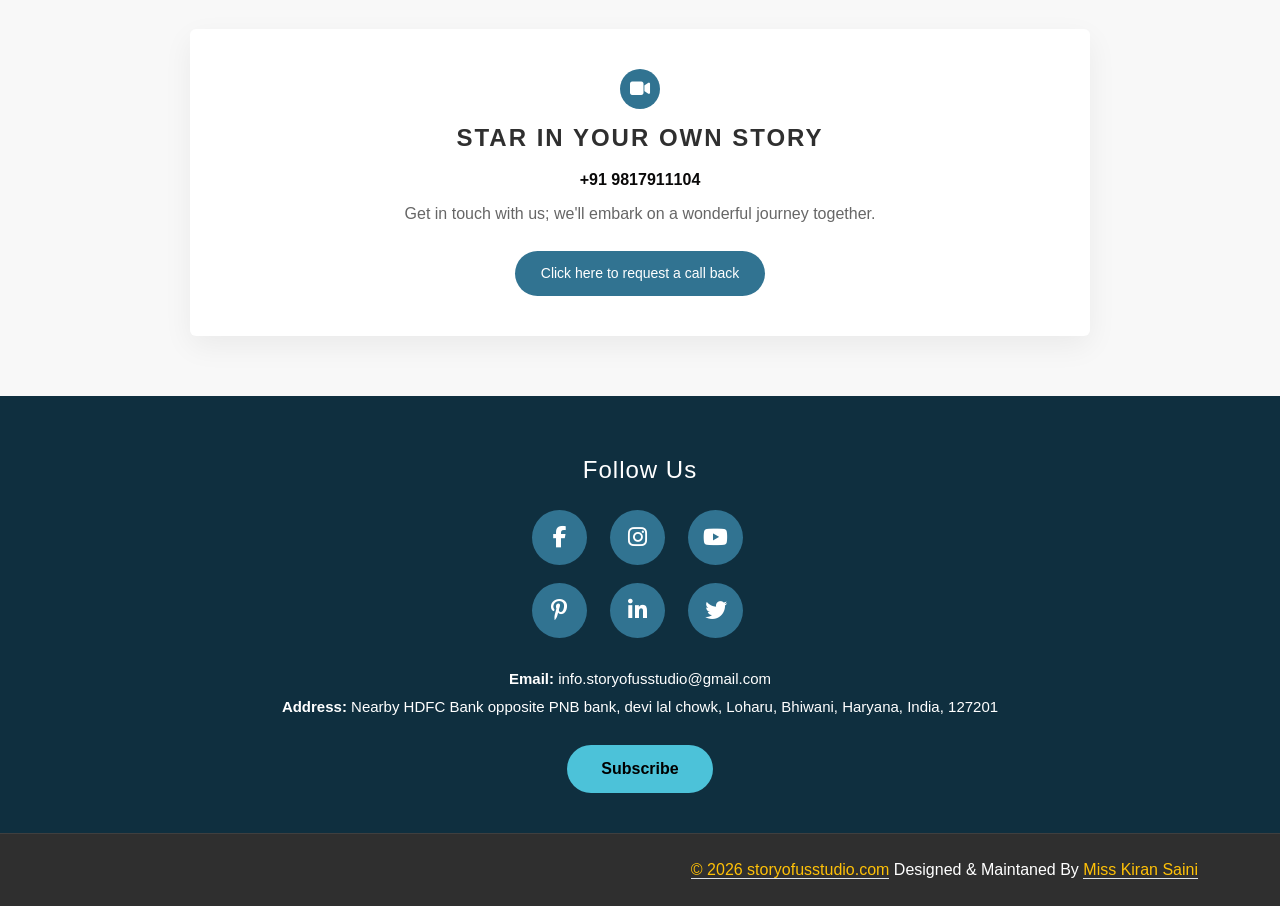
<file: events.html>
<!DOCTYPE html>
<html lang="en">

    <head>
      <meta charset="utf-8">

<!-- Page Title -->
<title>Story Of Us Studio | Wedding Photography & Cinematography</title>

<!-- Responsive -->
<meta name="viewport" content="width=device-width, initial-scale=1.0">

<!-- SEO Meta -->
<meta name="keywords" content="Story Of Us Studio, wedding photographer Loharu, wedding photography Haryana, wedding cinematography Rajasthan, Indian wedding photographer, destination wedding photographer Jaipur, couple wedding photography">
<meta name="description" content="Story Of Us Studio is a wedding photography and cinematography studio based in Loharu, capturing timeless Indian weddings across Haryana, Delhi and Rajasthan with a personalized approach.">

<!-- Favicon -->
<link rel="icon" type="image/png" sizes="32x32" href="./img/favicon_io/favicon-32x32.png">
<link rel="icon" type="image/png" sizes="16x16" href="./img/favicon_io/favicon-16x16.png">

<!-- Apple Touch Icon (optional) -->
<link rel="apple-touch-icon" sizes="180x180" href="./img/favicon_io/apple-touch-icon.png">
<!-- Google Fonts -->
<link rel="preconnect" href="https://fonts.googleapis.com">
<link rel="preconnect" href="https://fonts.gstatic.com" crossorigin>
<link href="https://fonts.googleapis.com/css2?family=Great+Vibes&family=Open+Sans:wght@400;500;600&family=Petit+Formal+Script&display=swap" rel="stylesheet">

<!-- Open Graph / Facebook / WhatsApp -->
<meta property="og:type" content="website">
<meta property="og:url" content="https://storyofusstudio.com/">
<meta property="og:title" content="Story Of Us Studio | Wedding Photography & Films">
<meta property="og:description" content="Your search for a wedding photographer ends here. Capturing timeless Indian weddings with love and perfection.">
<meta property="og:image" content="https://storyofusstudio.com/img/og-image.png">
<meta property="og:image:width" content="1200">
<meta property="og:image:height" content="630">

<!-- Twitter Card -->
<meta name="twitter:card" content="summary_large_image">
<meta name="twitter:title" content="Story Of Us Studio | Wedding Photography & Films">
<meta name="twitter:description" content="Capturing timeless wedding stories across Haryana, Delhi & Rajasthan.">
<meta name="twitter:image" content="https://storyofusstudio.com/img/og-image.png">

<!-- Icon Font Stylesheet --> <link rel="stylesheet" href="https://use.fontawesome.com/releases/v5.15.4/css/all.css"/> <link href="https://cdn.jsdelivr.net/npm/bootstrap-icons@1.4.1/font/bootstrap-icons.css" rel="stylesheet">

        <!-- Libraries Stylesheet -->
        <link href="lib/animate/animate.min.css" rel="stylesheet">
        <link href="lib/lightbox/css/lightbox.min.css" rel="stylesheet">

        <!-- Customized Bootstrap Stylesheet -->
        <link href="css/bootstrap.min.css" rel="stylesheet">

        <!-- Template Stylesheet -->
        <link href="css/style.css" rel="stylesheet">
                <link href="css/footstyle.css" rel="stylesheet">
                                <link rel="stylesheet" href="https://cdnjs.cloudflare.com/ajax/libs/font-awesome/6.5.1/css/all.min.css">

        <style>
            .navbar-logo {
    max-height: 90px;      /* Desktop size */
    width: auto;
}
/* Toggle icon */
.menu-toggle {
  font-size: 28px;
  cursor: pointer;
}

/* Side Navbar */
.side-nav {
  position: fixed;
  top: 0;
  right: -300px;
  width: 300px;
  height: 100%;
  background: #ffffff;
  box-shadow: -4px 0 15px rgba(0,0,0,0.15);
  transition: 0.4s ease;
  padding-top: 60px;
  z-index: 9999;
}

/* Active class */
.side-nav.active {
  right: 0;
}

/* Close button */
.close-btn {
  position: absolute;
  top: 15px;
  right: 20px;
  font-size: 30px;
  cursor: pointer;
}

/* Menu items */
.side-nav ul {
  list-style: none;
  padding: 0;
}

.side-nav ul li {
  padding: 15px 25px;
}

.side-nav ul li a {
  text-decoration: none;
  font-size: 16px;
  color: #333;
}


            .navbar-logo {
    max-height: 90px;      /* Desktop size */
    width: auto;
}
.about-divider {
    display: flex;
    align-items: center;
    justify-content: center;
    margin: 40px 0;
    width: 100%;
    gap: 15px;
}

/* Center Logo */
.divider-logo {
    width: 80px;
    max-width: 25vw;
    height: auto;
}

/* Common Line Style */
.about-divider .line {
    flex: 1;
    height: 3px;
    background: linear-gradient(
        to right,
        rgba(49, 115, 145, 0) 0%,
        rgba(49, 115, 145, 1) 50%,
        rgba(49, 115, 145, 0) 100%
    );
}

/* Reverse gradient for right side */
.about-divider .right {
    background: linear-gradient(
        to left,
        rgba(49, 115, 145, 0) 0%,
        rgba(49, 115, 145, 1) 50%,
        rgba(49, 115, 145, 0) 100%
    );
}
.cta-section {
  padding: 60px 15px;
  background: #f8f8f8;
}

.cta-box {
  max-width: 900px;
  margin: auto;
  background: #fff;
  text-align: center;
  padding: 40px 20px;
  border-radius: 6px;
  box-shadow: 0 10px 30px rgba(0,0,0,0.06);
}

.cta-icon {
  width: 40px;
  height: 40px;
  margin: 0 auto 15px;
  background: #317391;
  color: #fff;
  border-radius: 50%;
  display: flex;
  align-items: center;
  justify-content: center;
  font-size: 18px;
}

.cta-title {
  font-size: 24px;
  font-weight: 700;
  letter-spacing: 2px;
  margin-bottom: 15px;
}

.cta-phone {
  font-weight: 600;
  margin-bottom: 10px;
}

.cta-text {
  color: #666;
  margin-bottom: 25px;
}

.cta-btn {
  display: inline-block;
  background: #317391;
  color: #fff;
  padding: 12px 26px;
  border-radius: 30px;
  text-decoration: none;
  font-size: 14px;
  transition: 0.3s;
}

.cta-btn:hover {
  background: #317391;
}
/* Responsive */
@media (max-width: 768px) {
    .divider-logo {
        width: 60px;
    }
}

/* Tablet */
@media (max-width: 991px) {
    .navbar-logo {
        max-height: 70px;
    }
}

/* Mobile */
@media (max-width: 576px) {
    .navbar-logo {
        max-height: 60px;
    }
}

             .package-card {
    border-radius: 15px;
    box-shadow: 0 8px 20px rgba(48, 47, 47, 0.08);
  }
  .package-title {
    font-weight: 700;
    letter-spacing: 1px;
  }
  .price {
    font-size: 26px;
    font-weight: 700;
    color: #317391;
  }
  .darkt{
    color: rgb(70, 69, 69);
  }
.youtube-section {
    background: #f8f9fa;
}

.video-box {
    border-radius: 12px;
    overflow: hidden;
    box-shadow: 0 8px 20px rgba(0,0,0,0.15);
}

            #fixedWhatsAppIcon {
  display: block;
  position: fixed;
  left: 20px;
  bottom: 30px;
  width: 50px;
  height: 50px;
  background-color: #54b460;
  text-align: center;
  line-height: 50px;
  color: #fff;
  border-radius: 50%;
  font-size: 24px;
  z-index: 9999;
}
#fixedWhatsAppIcon:hover {
  background-color: #339933;
}
.fancy-heading {
  display: flex;
  align-items: center;
  justify-content: center;
  gap: 15px;
  flex-wrap: nowrap;
}

.heading-text {
  margin: 0;
  font-size: 42px;
  font-weight: 700;
  text-align: center;
  white-space: nowrap;
}

/* Images */
.heading-line {
  width: 160px;
  height: auto;
}

/* Responsive */
@media (max-width: 768px) {
  .heading-text {
    font-size: 28px;
    white-space: normal;
  }

  .heading-line {
    width: 90px;
  }
}

@media (max-width: 480px) {
  .heading-line {
    display: none; /* mobile me hide */
  }

  .heading-text {
    font-size: 24px;
  }
}

        </style>
    </head>
    <body data-bs-spy="scroll" data-bs-target="#navBar" id="weddingHome">

        <!-- Spinner Start -->
        <div id="spinner" class="show w-100 vh-100 bg-white position-fixed translate-middle top-50 start-50  d-flex align-items-center justify-content-center">
            <div class="spinner-grow text-info" role="status"></div>
        </div>
        <!-- Spinner End -->
 <!-- Navbar start -->
<div class="container-fluid sticky-top px-0">
  <nav class="navbar navbar-light navbar-expand-xl px-4" id="navBar">

    <!-- LOGO -->
    <a href="index.html" class="navbar-brand">
      <img src="img/logo4.png" alt="Logo" class="img-fluid" style="max-width:260px;">
    </a>

    <!-- TOGGLER (ONLY MOBILE) -->
    <button class="navbar-toggler d-xl-none" type="button"
      data-bs-toggle="offcanvas"
      data-bs-target="#offcanvasNavbar">
      <span class="fa fa-bars"></span>
    </button>

    <!-- DESKTOP MENU (VISIBLE ON XL+) -->
    <div class="collapse navbar-collapse d-none d-xl-flex justify-content-end">
      <div class="navbar-nav">

        <a href="/index.html" class="nav-item nav-link active">Home</a>
        <a href="/aboutus.html" class="nav-item nav-link">About Us</a>

        <div class="nav-item dropdown">
          <a href="#" class="nav-link dropdown-toggle" data-bs-toggle="dropdown">Films</a>
          <div class="dropdown-menu">
            <a href="/engage.html" class="dropdown-item">Ring Ceremony</a>
            <a href="/prewed.html" class="dropdown-item">Pre Wedding</a>
            <a href="/wed.html" class="dropdown-item">Wedding</a>
                                        <li><a href="/events.html" class="dropdown-item">Events</a></li>

          </div>
        </div>

        <div class="nav-item dropdown">
          <a href="#" class="nav-link dropdown-toggle" data-bs-toggle="dropdown">Resources</a>
          <div class="dropdown-menu">
            <a href="/wedfaq.html" class="dropdown-item">FAQ</a>
            <a href="/wedpackage.html" class="dropdown-item">Packages</a>
          </div>
        </div>

        <a href="/wedcontact.html" class="nav-item nav-link">Contact Us</a>

      </div>
    </div>

    <!-- MOBILE OFFCANVAS -->
    <div class="offcanvas offcanvas-end d-xl-none" id="offcanvasNavbar">
      <div class="offcanvas-header">
        <img src="img/logo4.png" style="max-width:180px;">
        <button type="button" class="btn-close" data-bs-dismiss="offcanvas"></button>
      </div>

      <div class="offcanvas-body">
        <ul class="navbar-nav">

          <li class="nav-item"><a href="/index.html" class="nav-link">Home</a></li>
          <li class="nav-item"><a href="/aboutus.html" class="nav-link">About Us</a></li>

          <li class="nav-item dropdown">
            <a class="nav-link dropdown-toggle" data-bs-toggle="dropdown">Films</a>
            <ul class="dropdown-menu">
              <li><a href="/engage.html" class="dropdown-item">Ring Ceremony</a></li>
              <li><a href="/prewed.html" class="dropdown-item">Pre Wedding</a></li>
              <li><a href="/wed.html" class="dropdown-item">Wedding</a></li>
                            <li><a href="/events.html" class="dropdown-item">Events</a></li>

            </ul>
          </li>

          <li class="nav-item dropdown">
            <a class="nav-link dropdown-toggle" data-bs-toggle="dropdown">Resources</a>
            <ul class="dropdown-menu">
              <li><a href="/wedfaq.html" class="dropdown-item">FAQ</a></li>
              <li><a href="/wedpackage.html" class="dropdown-item">Packages</a></li>
            </ul>
          </li>

          <li class="nav-item"><a href="/wedcontact.html" class="nav-link">Contact Us</a></li>

        </ul>
      </div>
    </div>

  </nav>
</div>


<!-- Navbar End -->

    <div class="">
<h1 class=" p-3 text-white flybtn text-center">EVENTS</h1>
<!-- wedding youtube start -->
 <section class="youtube-section py-5" id="wfilm">
    <div class="container-fluid px-4">
        <div class="text-center mb-4">
            <h2 class="fw-bold fly">Moments That Deserve to Be Remembered
</h2>
            <p class="text-muted">
At Story of Us Studio, we capture the soul of every event—big or small, loud or intimate. 
From corporate gatherings and brand launches to birthday celebrations and private parties, our team focuses on real emotions, candid moments, and the details that make your event unique. We don’t just document what happens; we tell the story as it unfolds, creating timeless photographs and films you’ll relive for years to come.

            </p>
        </div>


          <!-- Divider Butterfly Section -->
<div class="about-divider">
    <!-- <span class="line left"></span> -->

    <img src="img/fly.png" alt="Story of Us Divider Logo" class="divider-logo">

    <!-- <span class=" line right"></span> -->
</div>
<!-- Divider Butterfly Section -->
<div class="fancy-heading">
  <img src="img/13.png" class="heading-line left-line" alt="line">
  
  <h2 class="heading-text fly">EVENT STORIES</h2>
  
  <img src="img/14.png" class="heading-line right-line" alt="line">
</div>
                <!-- End Divider Butterfly Section -->
                <!-- End Divider Butterfly Section -->
       <!-- wedding youtube start -->
 <section class="youtube-section py-5" id="wfilm">
    <div class="container container-fluid px-4">
        <div class="row g-4 my-1 container">
            <!-- Video 3 -->
            <div class="col-12 col-md-6 col-xl-6">
                <div class="ratio ratio-16x9 video-box">
                    <iframe src="https://www.youtube.com/embed/0sP5bDQ7e_g?si=72GZpOdbLNhQyXQc"
                        title="YouTube video"
                        allowfullscreen></iframe>
                </div>
            </div>

            <!-- Video 4 -->
          <div class="col-12 col-md-6 col-xl-6">
    <div class="ratio ratio-16x9 video-box">
        <iframe 
            src="https://www.youtube.com/embed/mmWoz8Sn41k?si=hXb5LNxMD7heTQCd"
            title="YouTube video player"
            frameborder="0"
            allow="accelerometer; autoplay; clipboard-write; encrypted-media; gyroscope; picture-in-picture"
            allowfullscreen>
        </iframe>
    </div>
</div>

        </div>

        <div class="row g-4 container">

            <!-- Video 1 -->
            <div class="col-12 col-md-6 col-xl-6">
                <div class="ratio ratio-16x9 video-box">
                    <iframe src="https://www.youtube.com/embed/Ft0F-GExOuA?si=WdIvD1rtFr-hGzR3"
                        title="YouTube video"
                        allowfullscreen></iframe>
                </div>
            </div>

            <!-- Video 2 -->
            <div class="col-12 col-md-6 col-xl-6">
                <div class="ratio ratio-16x9 video-box">
                    <iframe src="https://www.youtube.com/embed/NzL6H3I15G4?si=zld47IyIVZzTdhvJ"
                        title="YouTube video"
                        allowfullscreen></iframe>
                </div>
            </div>
</div>
<div class="row g-4 my-1 container">
            <!-- Video 3 -->
            <div class="col-12 col-md-6 col-xl-6">
                <div class="ratio ratio-16x9 video-box">
                    <iframe src="https://www.youtube.com/embed/rkCv_LipwDA?si=hkPOZYypCvM5u7KB"
                        title="YouTube video"
                        allowfullscreen></iframe>
                </div>
            </div>

            <!-- Video 4 -->
          <div class="col-12 col-md-6 col-xl-6">
    <div class="ratio ratio-16x9 video-box">
        <iframe 
            src="https://www.youtube.com/embed/45bpHVvR0bc?si=zGX9C-Bs_eom41Fa"
            title="YouTube video player"
            frameborder="0"
            allow="accelerometer; autoplay; clipboard-write; encrypted-media; gyroscope; picture-in-picture"
            allowfullscreen>
        </iframe>
    </div>
</div>

        </div>
      
    </div>
</section>
<!-- wedding youtube end -->
    </div>
</section>
<!-- wedding youtube end -->
    </div>
  <section class="cta-section">
  <div class="cta-box">
    <div class="cta-icon"><i class="fa-solid fa-video"></i></div>

    <h2 class="cta-title">STAR IN YOUR OWN STORY</h2>

    <p class="cta-phone">
      +91 9817911104
    </p>

    <p class="cta-text">
      Get in touch with us; we'll embark on a wonderful journey together.
    </p>

    <a href="https://api.whatsapp.com/send?phone=919817911104&text=Hello!%20Got%20your%20reference%20from%20Website..." class="cta-btn">
      Click here to request a call back
    </a>
  </div>
</section>
    
            <footer class="custom-footer">
    <div class="footer-content">

        <!-- Follow Us -->
        <h4 class="footer-title">Follow Us</h4>

              <div class="social-grid">
            <a href="https://www.facebook.com/profile.php?id=61585258126688" target="_blank"><i class="fab fa-facebook-f"></i></a>
            <a href="https://www.instagram.com/storyofusstudio/" target="_blank"><i class="fab fa-instagram"></i></a>
            <a href="https://www.youtube.com/@storyofusstudio" target="_blank"><i class="fab fa-youtube"></i></a>

            <a href="https://pin.it/71SUXIz7D" target="_blank"><i class="fab fa-pinterest-p"></i></a>
            <a href="https://www.linkedin.com/in/hemant-kumar-8a30503a2/" target="_blank"><i class="fab fa-linkedin-in"></i></a>
            <a href="https://x.com/storyofusstudio" target="_blank"><i class="fab fa-twitter"></i></a>
        </div>


        <!-- Contact Info -->
        <div class="footer-info">
            <p><strong>Email:</strong> info.storyofusstudio@gmail.com</p>
            <p><strong>Address:</strong> Nearby HDFC Bank opposite PNB bank, devi lal chowk, Loharu, Bhiwani, Haryana, India, 127201</p>
        </div>

        <!-- Subscribe -->
        <button class="subscribe-btn">Subscribe</button>

    </div>

    <!-- Scroll To Top Button -->
    <button class="scroll-top" onclick="window.scrollTo({top: 0, behavior: 'smooth'});">
        ↑
    </button>
</footer>   

        <a href="https://api.whatsapp.com/send?phone=919817911104&text=Hello!%20Got%20your%20reference%20from%20Website..." id="fixedWhatsAppIcon" class="wow zoomIn" target="_blank"><i class="fab fa-whatsapp"></i></a>

        <!-- Copyright Start -->
        <div class="container-fluid copyright py-4">
            <div class="container">
                <div class="row g-4 align-items-center">
                    <div class="col-md-6 text-center text-md-start mb-md-0">
                        <!-- <span class="text-light"><a href="#"><i class="fas fa-copyright text-light me-2"></i>Your Site Name</a>, All right reserved.</span> -->
                    </div>
                    <div class="col-md-6 text-center text-md-end text-white fly">
                        <!--/*** This template is free as long as you keep the below author’s credit link/attribution link/backlink. ***/-->
                        <!--/*** If you'd like to use the template without the below author’s credit link/attribution link/backlink, ***/-->
                        <!--/*** you can purchase the Credit Removal License from "https://htmlcodex.com/credit-removal". ***/-->
                        <a href="https://storyofusstudio.com/" class="border-bottom text-warning">© 2026 storyofusstudio.com</a> Designed & Maintaned By <a class="border-bottom text-warning" href="https://gorzinfotech.com/">Miss Kiran Saini</a>
                    </div>
                </div>
            </div>
        </div>
        <!-- Copyright End -->

        <!-- Back to Top -->
        <!-- <a href="#" class="btn btn-primary btn-primary-outline-0 btn-md-square back-to-top"><i class="fa fa-arrow-up"></i></a>    -->

    <!-- JavaScript Libraries -->
      <script>
function openMenu() {
  document.getElementById("sideNav").classList.add("active");
}

function closeMenu() {
  document.getElementById("sideNav").classList.remove("active");
}
</script>
    <script src="https://ajax.googleapis.com/ajax/libs/jquery/3.6.4/jquery.min.js"></script>
    <script src="https://cdn.jsdelivr.net/npm/bootstrap@5.0.0/dist/js/bootstrap.bundle.min.js"></script>
    <script src="lib/wow/wow.min.js"></script>
    <script src="lib/easing/easing.min.js"></script>
    <script src="lib/waypoints/waypoints.min.js"></script>
    <script src="lib/lightbox/js/lightbox.min.js"></script>
    
    <!-- Template Javascript -->
    <script src="js/main.js"></script>
    </body>

</html>
</file>
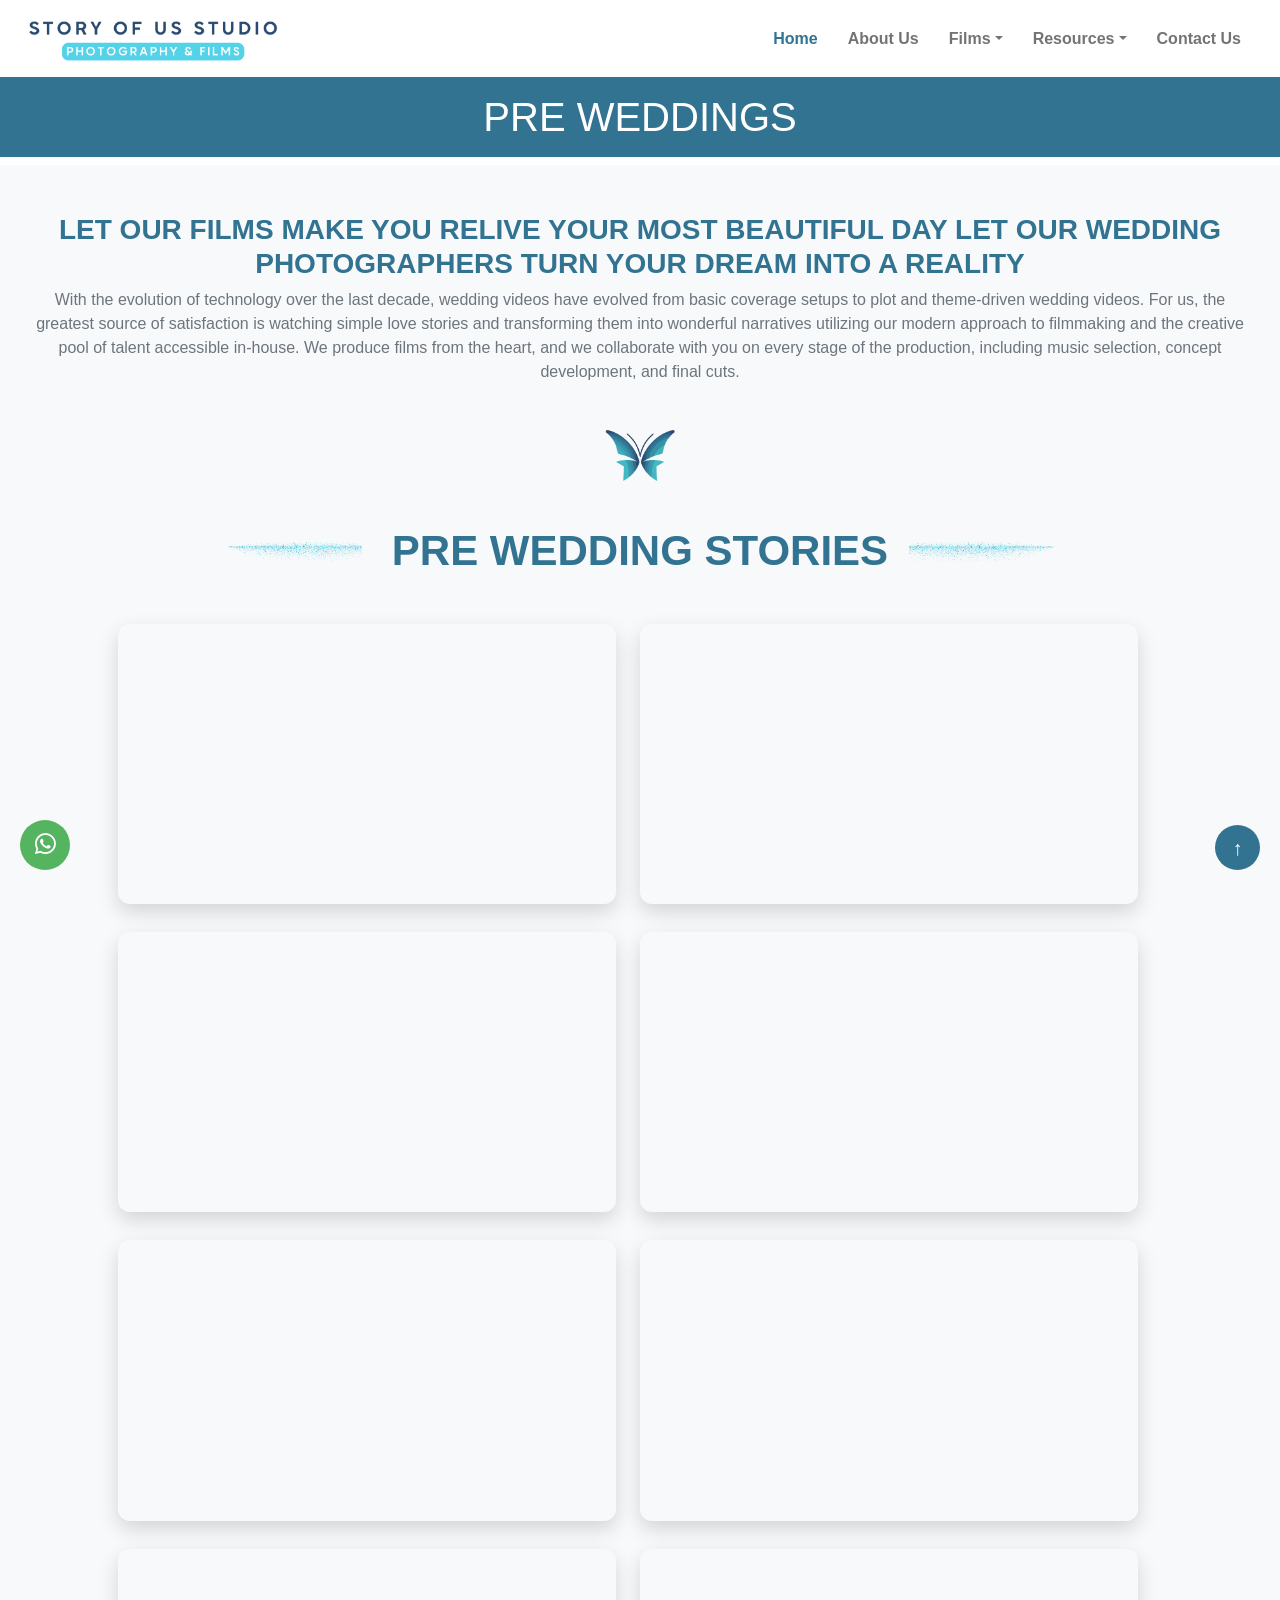
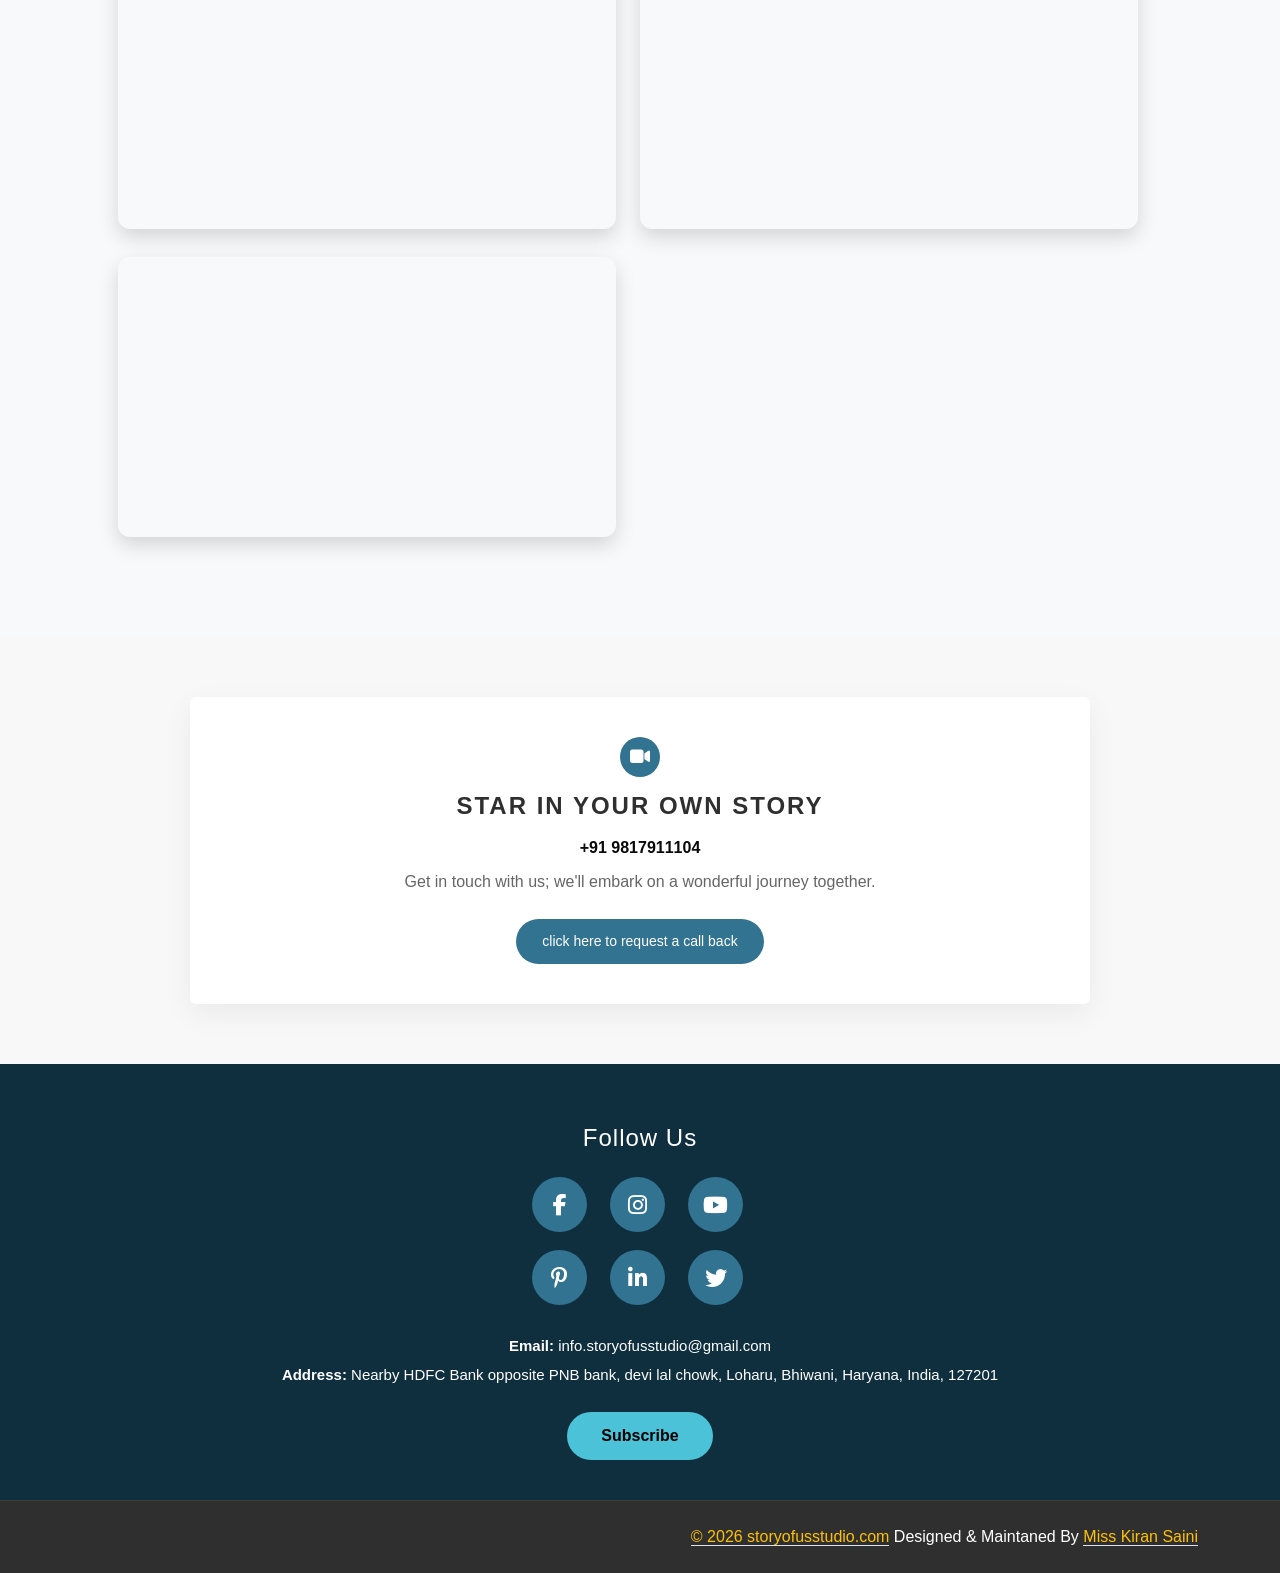
<file: prewed.html>
<!DOCTYPE html>
<html lang="en">

    <head>
         <meta charset="utf-8">

<!-- Page Title -->
<title>Story Of Us Studio | Wedding Photography & Cinematography</title>

<!-- Responsive -->
<meta name="viewport" content="width=device-width, initial-scale=1.0">

<!-- SEO Meta -->
<meta name="keywords" content="Story Of Us Studio, wedding photographer Loharu, wedding photography Haryana, wedding cinematography Rajasthan, Indian wedding photographer, destination wedding photographer Jaipur, couple wedding photography">
<meta name="description" content="Story Of Us Studio is a wedding photography and cinematography studio based in Loharu, capturing timeless Indian weddings across Haryana, Delhi and Rajasthan with a personalized approach.">

<!-- Favicon -->
<link rel="icon" type="image/png" sizes="32x32" href="./img/favicon_io/favicon-32x32.png">
<link rel="icon" type="image/png" sizes="16x16" href="./img/favicon_io/favicon-16x16.png">

<!-- Apple Touch Icon (optional) -->
<link rel="apple-touch-icon" sizes="180x180" href="./img/favicon_io/apple-touch-icon.png">
<!-- Google Fonts -->
<link rel="preconnect" href="https://fonts.googleapis.com">
<link rel="preconnect" href="https://fonts.gstatic.com" crossorigin>
<link href="https://fonts.googleapis.com/css2?family=Great+Vibes&family=Open+Sans:wght@400;500;600&family=Petit+Formal+Script&display=swap" rel="stylesheet">

<!-- Open Graph / Facebook / WhatsApp -->
<meta property="og:type" content="website">
<meta property="og:url" content="https://storyofusstudio.com/">
<meta property="og:title" content="Story Of Us Studio | Wedding Photography & Films">
<meta property="og:description" content="Your search for a wedding photographer ends here. Capturing timeless Indian weddings with love and perfection.">
<meta property="og:image" content="https://storyofusstudio.com/img/og-image.png">
<meta property="og:image:width" content="1200">
<meta property="og:image:height" content="630">

<!-- Twitter Card -->
<meta name="twitter:card" content="summary_large_image">
<meta name="twitter:title" content="Story Of Us Studio | Wedding Photography & Films">
<meta name="twitter:description" content="Capturing timeless wedding stories across Haryana, Delhi & Rajasthan.">
<meta name="twitter:image" content="https://storyofusstudio.com/img/og-image.png">

<!-- Icon Font Stylesheet --> <link rel="stylesheet" href="https://use.fontawesome.com/releases/v5.15.4/css/all.css"/> <link href="https://cdn.jsdelivr.net/npm/bootstrap-icons@1.4.1/font/bootstrap-icons.css" rel="stylesheet">

        <!-- Libraries Stylesheet -->
        <link href="lib/animate/animate.min.css" rel="stylesheet">
        <link href="lib/lightbox/css/lightbox.min.css" rel="stylesheet">

        <!-- Customized Bootstrap Stylesheet -->
        <link href="css/bootstrap.min.css" rel="stylesheet">

        <!-- Template Stylesheet -->
        <link href="css/style.css" rel="stylesheet">
                <link href="css/footstyle.css" rel="stylesheet">
                                <link rel="stylesheet" href="https://cdnjs.cloudflare.com/ajax/libs/font-awesome/6.5.1/css/all.min.css">


        <style>
            .navbar-logo {
    max-height: 90px;      /* Desktop size */
    width: auto;
}
/* Toggle icon */
.menu-toggle {
  font-size: 28px;
  cursor: pointer;
}

/* Side Navbar */
.side-nav {
  position: fixed;
  top: 0;
  right: -300px;
  width: 300px;
  height: 100%;
  background: #ffffff;
  box-shadow: -4px 0 15px rgba(0,0,0,0.15);
  transition: 0.4s ease;
  padding-top: 60px;
  z-index: 9999;
}

/* Active class */
.side-nav.active {
  right: 0;
}

/* Close button */
.close-btn {
  position: absolute;
  top: 15px;
  right: 20px;
  font-size: 30px;
  cursor: pointer;
}

/* Menu items */
.side-nav ul {
  list-style: none;
  padding: 0;
}

.side-nav ul li {
  padding: 15px 25px;
}

.side-nav ul li a {
  text-decoration: none;
  font-size: 16px;
  color: #333;
}


            .navbar-logo {
    max-height: 90px;      /* Desktop size */
    width: auto;
}
.about-divider {
    display: flex;
    align-items: center;
    justify-content: center;
    margin: 40px 0;
    width: 100%;
    gap: 15px;
}

/* Center Logo */
.divider-logo {
    width: 80px;
    max-width: 25vw;
    height: auto;
    /* background-color: #ebebeb; */
    /* border-radius: 50%; */
    padding: 5px;
}


/* Common Line Style */
.about-divider .line {
    flex: 1;
    height: 3px;
    background: linear-gradient(
        to right,
        rgba(49, 115, 145, 0) 0%,
        rgba(49, 115, 145, 1) 50%,
        rgba(49, 115, 145, 0) 100%
    );
}

.cta-section {
  padding: 60px 15px;
  background: #f8f8f8;
}

.cta-box {
  max-width: 900px;
  margin: auto;
  background: #fff;
  text-align: center;
  padding: 40px 20px;
  border-radius: 6px;
  box-shadow: 0 10px 30px rgba(0,0,0,0.06);
}

.cta-icon {
  width: 40px;
  height: 40px;
  margin: 0 auto 15px;
  background: #317391;
  color: #fff;
  border-radius: 50%;
  display: flex;
  align-items: center;
  justify-content: center;
  font-size: 18px;
}

.cta-title {
  font-size: 24px;
  font-weight: 700;
  letter-spacing: 2px;
  margin-bottom: 15px;
}

.cta-phone {
  font-weight: 600;
  margin-bottom: 10px;
}

.cta-text {
  color: #666;
  margin-bottom: 25px;
}

.cta-btn {
  display: inline-block;
  background: #317391;
  color: #fff;
  padding: 12px 26px;
  border-radius: 30px;
  text-decoration: none;
  font-size: 14px;
  transition: 0.3s;
}

.cta-btn:hover {
  background: #317391;
}

/* Reverse gradient for right side */
.about-divider .right {
    background: linear-gradient(
        to left,
        rgba(49, 115, 145, 0) 0%,
        rgba(49, 115, 145, 1) 50%,
        rgba(49, 115, 145, 0) 100%
    );
}

/* Responsive */
@media (max-width: 768px) {
    .divider-logo {
        width: 60px;
    }
}

/* Tablet */
@media (max-width: 991px) {
    .navbar-logo {
        max-height: 70px;
    }
}

/* Mobile */
@media (max-width: 576px) {
    .navbar-logo {
        max-height: 60px;
    }
}

             .package-card {
    border-radius: 15px;
    box-shadow: 0 8px 20px rgba(48, 47, 47, 0.08);
  }
  .package-title {
    font-weight: 700;
    letter-spacing: 1px;
  }
  .price {
    font-size: 26px;
    font-weight: 700;
    color: #317391;
  }
  .darkt{
    color: rgb(70, 69, 69);
  }
.youtube-section {
    background: #f8f9fa;
}

.video-box {
    border-radius: 12px;
    overflow: hidden;
    box-shadow: 0 8px 20px rgba(0,0,0,0.15);
}

            #fixedWhatsAppIcon {
  display: block;
  position: fixed;
  left: 20px;
  bottom: 30px;
  width: 50px;
  height: 50px;
  background-color: #54b460;
  text-align: center;
  line-height: 50px;
  color: #fff;
  border-radius: 50%;
  font-size: 24px;
  z-index: 9999;
}
#fixedWhatsAppIcon:hover {
  background-color: #339933;
}
.fancy-heading {
  display: flex;
  align-items: center;
  justify-content: center;
  gap: 15px;
  flex-wrap: nowrap;
}

.heading-text {
  margin: 0;
  font-size: 42px;
  font-weight: 700;
  text-align: center;
  white-space: nowrap;
}

/* Images */
.heading-line {
  width: 160px;
  height: auto;
}

/* Responsive */
@media (max-width: 768px) {
  .heading-text {
    font-size: 28px;
    white-space: normal;
  }

  .heading-line {
    width: 90px;
  }
}

@media (max-width: 480px) {
  .heading-line {
    display: none; /* mobile me hide */
  }

  .heading-text {
    font-size: 24px;
  }
}

        </style>
    </head>
    <body data-bs-spy="scroll" data-bs-target="#navBar" id="weddingHome">

        <!-- Spinner Start -->
        <div id="spinner" class="show w-100 vh-100 bg-white position-fixed translate-middle top-50 start-50  d-flex align-items-center justify-content-center">
            <div class="spinner-grow text-info" role="status"></div>
        </div>
        <!-- Spinner End -->

       <!-- Navbar start -->
<div class="container-fluid sticky-top px-0">
  <nav class="navbar navbar-light navbar-expand-xl px-4" id="navBar">

    <!-- LOGO -->
    <a href="index.html" class="navbar-brand">
      <img src="img/logo4.png" alt="Logo" class="img-fluid" style="max-width:260px;">
    </a>

    <!-- TOGGLER (ONLY MOBILE) -->
    <button class="navbar-toggler d-xl-none" type="button"
      data-bs-toggle="offcanvas"
      data-bs-target="#offcanvasNavbar">
      <span class="fa fa-bars"></span>
    </button>

    <!-- DESKTOP MENU (VISIBLE ON XL+) -->
    <div class="collapse navbar-collapse d-none d-xl-flex justify-content-end">
      <div class="navbar-nav">

        <a href="/index.html" class="nav-item nav-link active">Home</a>
        <a href="/aboutus.html" class="nav-item nav-link">About Us</a>

        <div class="nav-item dropdown">
          <a href="#" class="nav-link dropdown-toggle" data-bs-toggle="dropdown">Films</a>
          <div class="dropdown-menu">
            <a href="/engage.html" class="dropdown-item">Ring Ceremony</a>
            <a href="/prewed.html" class="dropdown-item">Pre Wedding</a>
            <a href="/wed.html" class="dropdown-item">Wedding</a>
                                        <li><a href="/events.html" class="dropdown-item">Events</a></li>

          </div>
        </div>

        <div class="nav-item dropdown">
          <a href="#" class="nav-link dropdown-toggle" data-bs-toggle="dropdown">Resources</a>
          <div class="dropdown-menu">
            <a href="/wedfaq.html" class="dropdown-item">FAQ</a>
            <a href="/wedpackage.html" class="dropdown-item">Packages</a>
          </div>
        </div>

        <a href="/wedcontact.html" class="nav-item nav-link">Contact Us</a>

      </div>
    </div>

    <!-- MOBILE OFFCANVAS -->
    <div class="offcanvas offcanvas-end d-xl-none" id="offcanvasNavbar">
      <div class="offcanvas-header">
        <img src="img/logo4.png" style="max-width:180px;">
        <button type="button" class="btn-close" data-bs-dismiss="offcanvas"></button>
      </div>

      <div class="offcanvas-body">
        <ul class="navbar-nav">

          <li class="nav-item"><a href="/index.html" class="nav-link">Home</a></li>
          <li class="nav-item"><a href="/aboutus.html" class="nav-link">About Us</a></li>

          <li class="nav-item dropdown">
            <a class="nav-link dropdown-toggle" data-bs-toggle="dropdown">Films</a>
            <ul class="dropdown-menu">
              <li><a href="/engage.html" class="dropdown-item">Ring Ceremony</a></li>
              <li><a href="/prewed.html" class="dropdown-item">Pre Wedding</a></li>
              <li><a href="/wed.html" class="dropdown-item">Wedding</a></li>
                            <li><a href="/events.html" class="dropdown-item">Events</a></li>

            </ul>
          </li>

          <li class="nav-item dropdown">
            <a class="nav-link dropdown-toggle" data-bs-toggle="dropdown">Resources</a>
            <ul class="dropdown-menu">
              <li><a href="/wedfaq.html" class="dropdown-item">FAQ</a></li>
              <li><a href="/wedpackage.html" class="dropdown-item">Packages</a></li>
            </ul>
          </li>

          <li class="nav-item"><a href="/wedcontact.html" class="nav-link">Contact Us</a></li>
        </ul>
      </div>
    </div>
  </nav>
</div>
<!-- Navbar End -->

    <div class="">
<h1 class=" p-3 text-white flybtn text-center">PRE WEDDINGS</h1>
<!-- wedding youtube start -->
 <section class="youtube-section py-5" id="wfilm">
    <div class="container-fluid px-4">
        <div class="text-center mb-4">
            <h3 class="fw-bold fly">LET OUR FILMS MAKE YOU RELIVE YOUR MOST BEAUTIFUL DAY
LET OUR WEDDING PHOTOGRAPHERS TURN YOUR DREAM INTO A REALITY</h3>
            <p class="text-muted">With the evolution of technology over the last decade, wedding videos have evolved from basic coverage setups to plot and theme-driven wedding videos. For us, the greatest source of satisfaction is watching simple love stories and transforming them into wonderful narratives utilizing our modern approach to filmmaking and the creative pool of talent accessible in-house. We produce films from the heart, and we collaborate with you on every stage of the production, including music selection, concept development, and final cuts.</p>
        </div>


          <!-- Divider Butterfly Section -->
<div class="about-divider">
    <!-- <span class="line left"></span> -->

    <img src="img/fly.png" alt="Story of Us Divider Logo" class="divider-logo">

    <!-- <span class=" line right"></span> -->
</div>
<!-- Divider Butterfly Section -->
<div class="fancy-heading">
  <img src="img/13.png" class="heading-line left-line" alt="line">
  
  <h2 class="heading-text fly">PRE WEDDING STORIES</h2>
  
  <img src="img/14.png" class="heading-line right-line" alt="line">
</div>
                <!-- End Divider Butterfly Section -->
                <!-- End Divider Butterfly Section -->
           <!-- wedding youtube start -->
 <section class="youtube-section py-5" id="wfilm">
    <div class="container container-fluid px-4">

        <div class="container row g-4 container">

            <!-- Video 1 -->
            <div class="col-12 col-md-6 col-xl-6">
                <div class="ratio ratio-16x9 video-box">
                    <iframe src="https://www.youtube.com/embed/JkPiTuaFAhE?si=rWC8bdcFrpx7zSXA"
                        title="YouTube video"
                        allowfullscreen></iframe>
                </div>
            </div>

            <!-- Video 2 -->
            <div class="col-12 col-md-6 col-xl-6">
                <div class="ratio ratio-16x9 video-box">
                    <iframe src="https://www.youtube.com/embed/6mT6RlnW9Yk?si=i5T8T5MyvQH5M4Tu"
                        title="YouTube video"
                        allowfullscreen></iframe>
                </div>
            </div>
</div>

        <div class="container row g-4 my-1 container">
            <!-- Video 5 -->
            <div class="col-12 col-md-6 col-xl-6">
                <div class="ratio ratio-16x9 video-box">
                    <iframe src="https://www.youtube.com/embed/7T5o5xy4D34?si=a7sjm2kjD07JSDjf"
                        title="YouTube video"
                        allowfullscreen></iframe>
                </div>
            </div>

            <!-- Video 6 -->
          <div class="col-12 col-md-6 col-xl-6">
    <div class="ratio ratio-16x9 video-box">
        <iframe 
            src="https://www.youtube.com/embed/VCxYPvMDSr4?si=X9PpLZ5PH_181jIo"
            title="YouTube video player"
            frameborder="0"
            allow="accelerometer; autoplay; clipboard-write; encrypted-media; gyroscope; picture-in-picture"
            allowfullscreen>
        </iframe>
    </div>
</div>
        </div>
        <div class="container row g-4 my-1 container">
            <!-- Video 7 -->
            <div class="col-12 col-md-6 col-xl-6">
                <div class="ratio ratio-16x9 video-box">
                    <iframe src="https://www.youtube.com/embed/QiMXzFbDhcM?si=JG93fidS-AUgFzvB"
                        title="YouTube video"
                        allowfullscreen></iframe>
                </div>
            </div>

            <!-- Video 8 -->
          <div class="col-12 col-md-6 col-xl-6">
    <div class="ratio ratio-16x9 video-box">
        <iframe 
            src="https://www.youtube.com/embed/dMmYv_7aAv4?si=Z2Qbdn7UXozeW2gO"
            title="YouTube video player"
            frameborder="0"
            allow="accelerometer; autoplay; clipboard-write; encrypted-media; gyroscope; picture-in-picture"
            allowfullscreen>
        </iframe>
    </div>
</div>
        </div>
        <div class="row g-4 my-1 container">
            <!-- Video 9 -->
            <div class="col-12 col-md-6 col-xl-6">
                <div class="ratio ratio-16x9 video-box">
                    <iframe src="https://www.youtube.com/embed/hNUqY1LYGVs?si=ye1mslY6fX6rqiVc"
                        title="YouTube video"
                        allowfullscreen></iframe>
                </div>
            </div>

            <!-- Video 10 -->
          <div class="col-12 col-md-6 col-xl-6">
    <div class="ratio ratio-16x9 video-box">
        <iframe 
            src="https://www.youtube.com/embed/splKPGHa4Fk?si=VBnG5tIX9FAJqzjp"
            title="YouTube video player"
            frameborder="0"
            allow="accelerometer; autoplay; clipboard-write; encrypted-media; gyroscope; picture-in-picture"
            allowfullscreen>
        </iframe>
    </div>
</div>
        </div>
        <div class="container row g-4 my-1 container">
            <!-- Video 3 -->
            <!-- <div class="col-12 col-md-6 col-xl-6">
                <div class="ratio ratio-16x9 video-box">
                    <iframe src="https://www.youtube.com/embed/JkPiTuaFAhE?si=rWC8bdcFrpx7zSXA"
                        title="YouTube video"
                        allowfullscreen></iframe>
                </div>
            </div> -->

            <!-- Video 4 -->
          <div class="col-12 col-md-6 col-xl-6">
    <div class="ratio ratio-16x9 video-box">
        <iframe 
            src="https://www.youtube.com/embed/cMTEpJh-BsA?si=dij1edZjmM9ct1it1"
            title="YouTube video player"
            frameborder="0"
            allow="accelerometer; autoplay; clipboard-write; encrypted-media; gyroscope; picture-in-picture"
            allowfullscreen>
        </iframe>
    </div>
</div>
        </div>
    </div>
</section>

<!-- wedding youtube end -->

    </div>
</section>
<!-- wedding youtube end -->
    </div>

    <section class="cta-section">
  <div class="cta-box">
    <div class="cta-icon"><i class="fa-solid fa-video"></i></div>

    <h2 class="cta-title">STAR IN YOUR OWN STORY</h2>

    <p class="cta-phone">
      +91 9817911104
    </p>

    <p class="cta-text">
      Get in touch with us; we'll embark on a wonderful journey together.
    </p>

    <a href="https://api.whatsapp.com/send?phone=919817911104&text=Hello!%20Got%20your%20reference%20from%20Website..." class="cta-btn">
      click here to request a call back
    </a>
  </div>
</section>


            <footer class="custom-footer">
    <div class="footer-content">

        <!-- Follow Us -->
        <h4 class="footer-title">Follow Us</h4>

              <div class="social-grid">
            <a href="https://www.facebook.com/profile.php?id=61585258126688" target="_blank"><i class="fab fa-facebook-f"></i></a>
            <a href="https://www.instagram.com/storyofusstudio/" target="_blank"><i class="fab fa-instagram"></i></a>
            <a href="https://www.youtube.com/@storyofusstudio" target="_blank"><i class="fab fa-youtube"></i></a>

            <a href="https://pin.it/71SUXIz7D" target="_blank"><i class="fab fa-pinterest-p"></i></a>
            <a href="https://www.linkedin.com/in/hemant-kumar-8a30503a2/" target="_blank"><i class="fab fa-linkedin-in"></i></a>
            <a href="https://x.com/storyofusstudio" target="_blank"><i class="fab fa-twitter"></i></a>
        </div>


        <!-- Contact Info -->
        <div class="footer-info">
            <p><strong>Email:</strong> info.storyofusstudio@gmail.com</p>
            <p><strong>Address:</strong> Nearby HDFC Bank opposite PNB bank, devi lal chowk, Loharu, Bhiwani, Haryana, India, 127201</p>
        </div>

        <!-- Subscribe -->
        <button class="subscribe-btn">Subscribe</button>

    </div>

    <!-- Scroll To Top Button -->
    <button class="scroll-top" onclick="window.scrollTo({top: 0, behavior: 'smooth'});">
        ↑
    </button>
</footer>   

        <a href="https://api.whatsapp.com/send?phone=919817911104&text=Hello!%20Got%20your%20reference%20from%20Website..." id="fixedWhatsAppIcon" class="wow zoomIn" target="_blank"><i class="fab fa-whatsapp"></i></a>

        <!-- Copyright Start -->
        <div class="container-fluid copyright py-4">
            <div class="container">
                <div class="row g-4 align-items-center">
                    <div class="col-md-6 text-center text-md-start mb-md-0">
                        <!-- <span class="text-light"><a href="#"><i class="fas fa-copyright text-light me-2"></i>Your Site Name</a>, All right reserved.</span> -->
                    </div>
                    <div class="col-md-6 text-center text-md-end text-white fly">
                        <!--/*** This template is free as long as you keep the below author’s credit link/attribution link/backlink. ***/-->
                        <!--/*** If you'd like to use the template without the below author’s credit link/attribution link/backlink, ***/-->
                        <!--/*** you can purchase the Credit Removal License from "https://htmlcodex.com/credit-removal". ***/-->
                        <a href="https://storyofusstudio.com/" class="border-bottom text-warning">© 2026 storyofusstudio.com</a> Designed & Maintaned By <a class="border-bottom text-warning" href="https://gorzinfotech.com/">Miss Kiran Saini</a>
                    </div>
                </div>
            </div>
        </div>
        <!-- Copyright End -->

        <!-- Back to Top -->
        <!-- <a href="#" class="btn btn-primary btn-primary-outline-0 btn-md-square back-to-top"><i class="fa fa-arrow-up"></i></a>    -->

    <!-- JavaScript Libraries -->
      <script>
function openMenu() {
  document.getElementById("sideNav").classList.add("active");
}

function closeMenu() {
  document.getElementById("sideNav").classList.remove("active");
}
</script>
    <script src="https://ajax.googleapis.com/ajax/libs/jquery/3.6.4/jquery.min.js"></script>
    <script src="https://cdn.jsdelivr.net/npm/bootstrap@5.0.0/dist/js/bootstrap.bundle.min.js"></script>
    <script src="lib/wow/wow.min.js"></script>
    <script src="lib/easing/easing.min.js"></script>
    <script src="lib/waypoints/waypoints.min.js"></script>
    <script src="lib/lightbox/js/lightbox.min.js"></script>
    
    <!-- Template Javascript -->
    <script src="js/main.js"></script>
    </body>

</html>
</file>
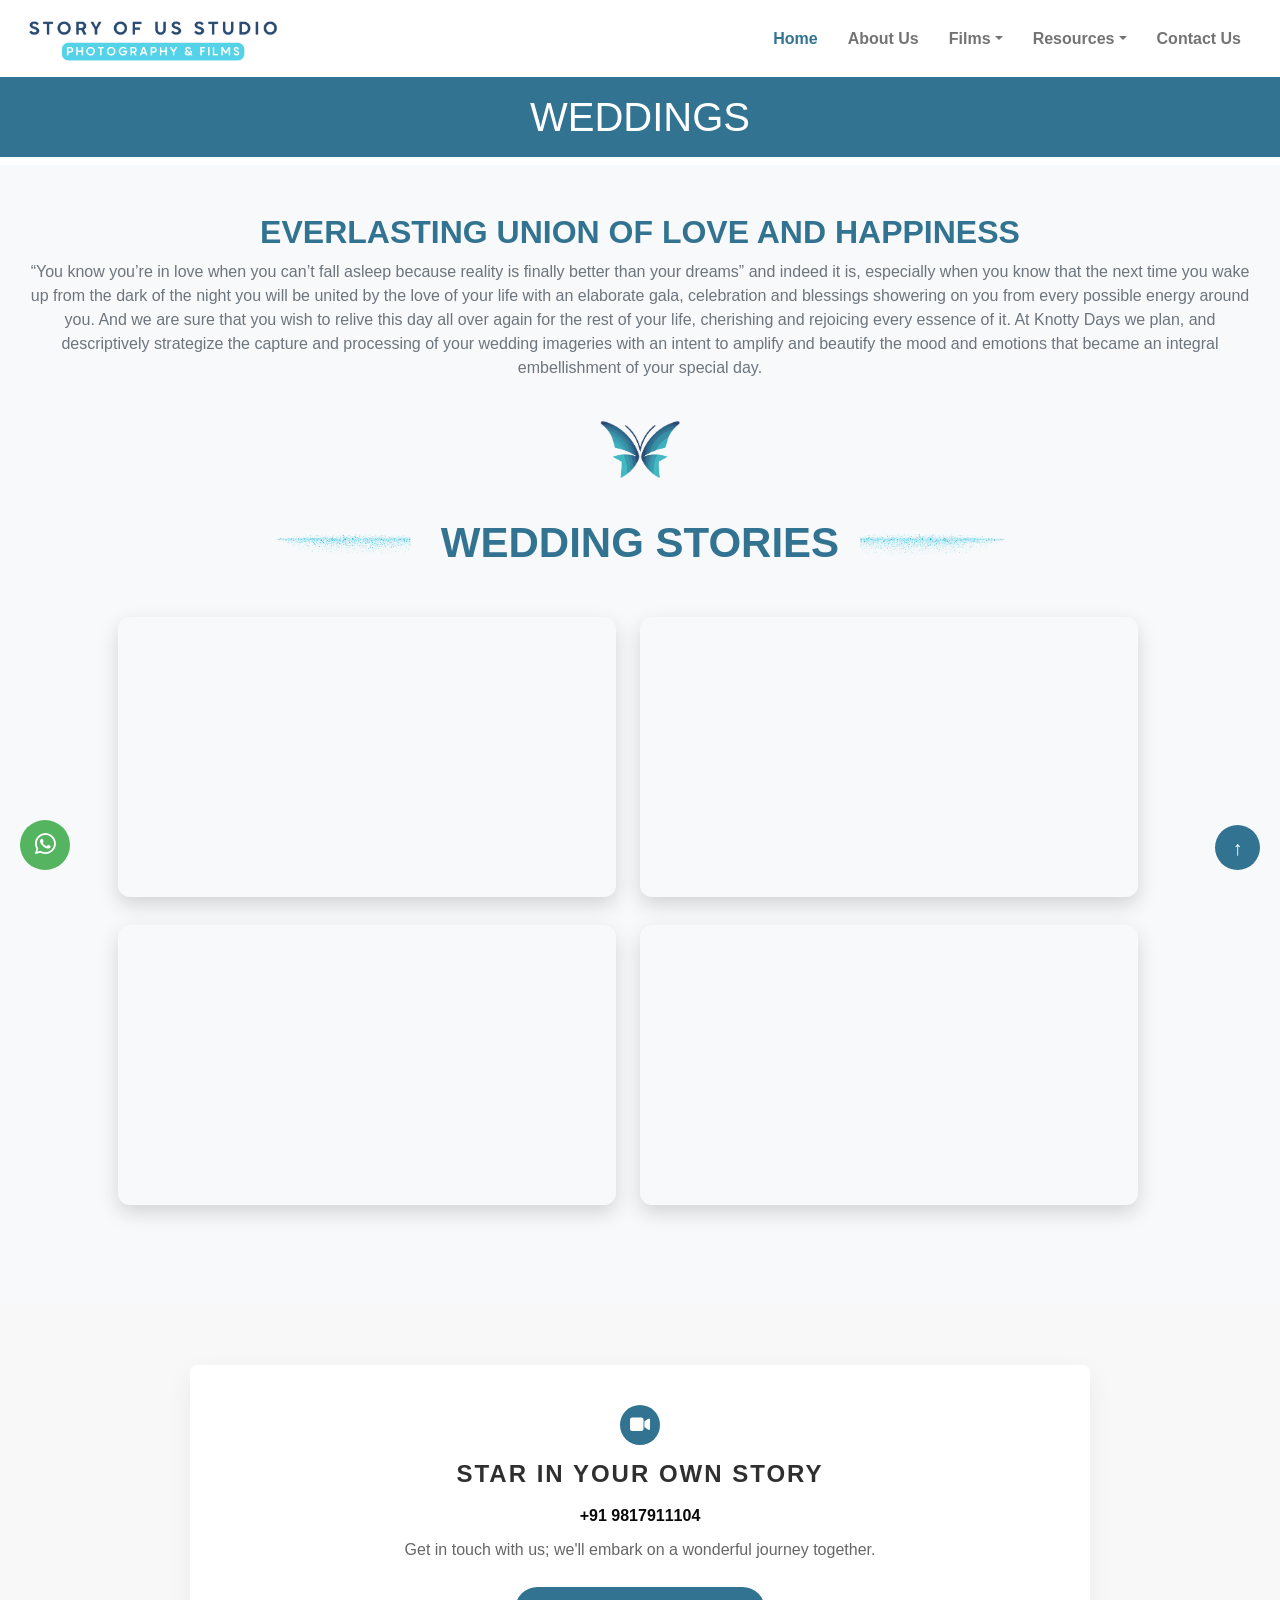
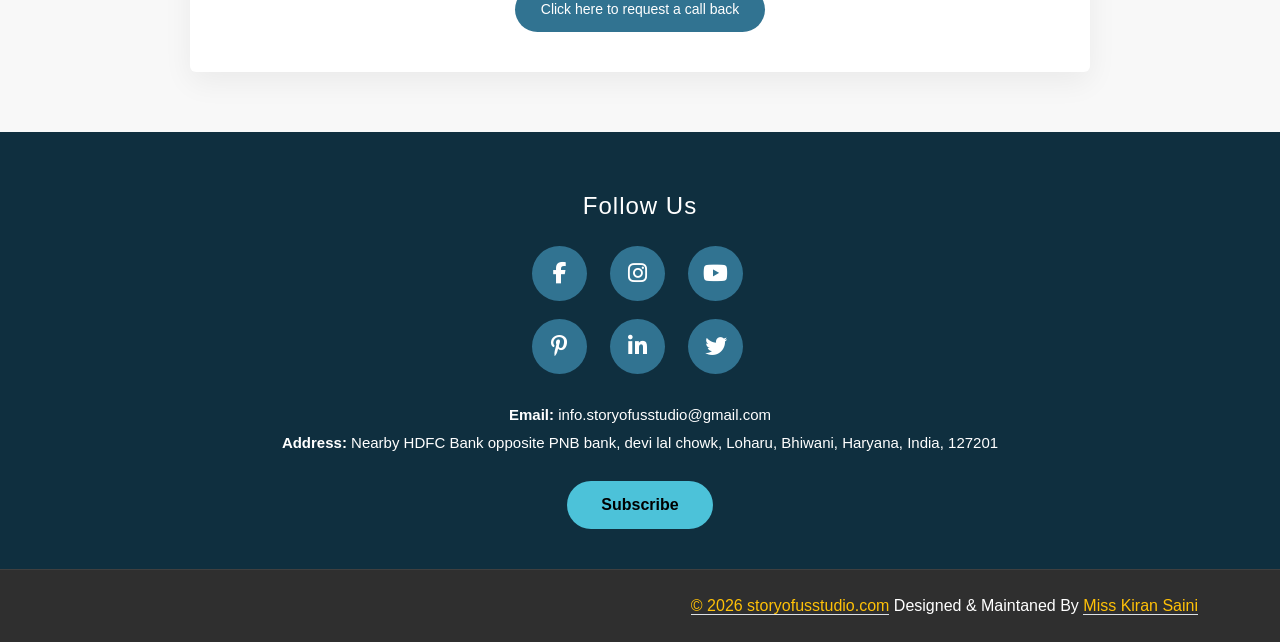
<file: wed.html>
<!DOCTYPE html>
<html lang="en">

    <head>
     
     <meta charset="utf-8">

<!-- Page Title -->
<title>Story Of Us Studio | Wedding Photography & Cinematography</title>

<!-- Responsive -->
<meta name="viewport" content="width=device-width, initial-scale=1.0">

<!-- SEO Meta -->
<meta name="keywords" content="Story Of Us Studio, wedding photographer Loharu, wedding photography Haryana, wedding cinematography Rajasthan, Indian wedding photographer, destination wedding photographer Jaipur, couple wedding photography">
<meta name="description" content="Story Of Us Studio is a wedding photography and cinematography studio based in Loharu, capturing timeless Indian weddings across Haryana, Delhi and Rajasthan with a personalized approach.">

<!-- Favicon -->
<link rel="icon" type="image/png" sizes="32x32" href="./img/favicon_io/favicon-32x32.png">
<link rel="icon" type="image/png" sizes="16x16" href="./img/favicon_io/favicon-16x16.png">

<!-- Apple Touch Icon (optional) -->
<link rel="apple-touch-icon" sizes="180x180" href="./img/favicon_io/apple-touch-icon.png">
<!-- Google Fonts -->
<link rel="preconnect" href="https://fonts.googleapis.com">
<link rel="preconnect" href="https://fonts.gstatic.com" crossorigin>
<link href="https://fonts.googleapis.com/css2?family=Great+Vibes&family=Open+Sans:wght@400;500;600&family=Petit+Formal+Script&display=swap" rel="stylesheet">

<!-- Open Graph / Facebook / WhatsApp -->
<meta property="og:type" content="website">
<meta property="og:url" content="https://storyofusstudio.com/">
<meta property="og:title" content="Story Of Us Studio | Wedding Photography & Films">
<meta property="og:description" content="Your search for a wedding photographer ends here. Capturing timeless Indian weddings with love and perfection.">
<meta property="og:image" content="https://storyofusstudio.com/img/og-image.png">
<meta property="og:image:width" content="1200">
<meta property="og:image:height" content="630">

<!-- Twitter Card -->
<meta name="twitter:card" content="summary_large_image">
<meta name="twitter:title" content="Story Of Us Studio | Wedding Photography & Films">
<meta name="twitter:description" content="Capturing timeless wedding stories across Haryana, Delhi & Rajasthan.">
<meta name="twitter:image" content="https://storyofusstudio.com/img/og-image.png">

<!-- Icon Font Stylesheet --> <link rel="stylesheet" href="https://use.fontawesome.com/releases/v5.15.4/css/all.css"/> <link href="https://cdn.jsdelivr.net/npm/bootstrap-icons@1.4.1/font/bootstrap-icons.css" rel="stylesheet">

        <!-- Libraries Stylesheet -->
        <link href="lib/animate/animate.min.css" rel="stylesheet">
        <link href="lib/lightbox/css/lightbox.min.css" rel="stylesheet">

        <!-- Customized Bootstrap Stylesheet -->
        <link href="css/bootstrap.min.css" rel="stylesheet">

        <!-- Template Stylesheet -->
        <link href="css/style.css" rel="stylesheet">
                <link href="css/footstyle.css" rel="stylesheet">
                                <link rel="stylesheet" href="https://cdnjs.cloudflare.com/ajax/libs/font-awesome/6.5.1/css/all.min.css">

        <style>
            .navbar-logo {
    max-height: 90px;      /* Desktop size */
    width: auto;
}
/* Toggle icon */
.menu-toggle {
  font-size: 28px;
  cursor: pointer;
}

/* Side Navbar */
.side-nav {
  position: fixed;
  top: 0;
  right: -300px;
  width: 300px;
  height: 100%;
  background: #ffffff;
  box-shadow: -4px 0 15px rgba(0,0,0,0.15);
  transition: 0.4s ease;
  padding-top: 60px;
  z-index: 9999;
}

/* Active class */
.side-nav.active {
  right: 0;
}

/* Close button */
.close-btn {
  position: absolute;
  top: 15px;
  right: 20px;
  font-size: 30px;
  cursor: pointer;
}

/* Menu items */
.side-nav ul {
  list-style: none;
  padding: 0;
}

.side-nav ul li {
  padding: 15px 25px;
}

.side-nav ul li a {
  text-decoration: none;
  font-size: 16px;
  color: #333;
}


            .navbar-logo {
    max-height: 90px;      /* Desktop size */
    width: auto;
}
.about-divider {
    display: flex;
    align-items: center;
    justify-content: center;
    margin: 40px 0;
    width: 100%;
    gap: 15px;
}

/* Center Logo */
.divider-logo {
    width: 80px;
    max-width: 25vw;
    height: auto;
}

/* Common Line Style */
.about-divider .line {
    flex: 1;
    height: 3px;
    background: linear-gradient(
        to right,
        rgba(49, 115, 145, 0) 0%,
        rgba(49, 115, 145, 1) 50%,
        rgba(49, 115, 145, 0) 100%
    );
}

/* Reverse gradient for right side */
.about-divider .right {
    background: linear-gradient(
        to left,
        rgba(49, 115, 145, 0) 0%,
        rgba(49, 115, 145, 1) 50%,
        rgba(49, 115, 145, 0) 100%
    );
}
.cta-section {
  padding: 60px 15px;
  background: #f8f8f8;
}

.cta-box {
  max-width: 900px;
  margin: auto;
  background: #fff;
  text-align: center;
  padding: 40px 20px;
  border-radius: 6px;
  box-shadow: 0 10px 30px rgba(0,0,0,0.06);
}

.cta-icon {
  width: 40px;
  height: 40px;
  margin: 0 auto 15px;
  background: #317391;
  color: #fff;
  border-radius: 50%;
  display: flex;
  align-items: center;
  justify-content: center;
  font-size: 18px;
}

.cta-title {
  font-size: 24px;
  font-weight: 700;
  letter-spacing: 2px;
  margin-bottom: 15px;
}

.cta-phone {
  font-weight: 600;
  margin-bottom: 10px;
}

.cta-text {
  color: #666;
  margin-bottom: 25px;
}

.cta-btn {
  display: inline-block;
  background: #317391;
  color: #fff;
  padding: 12px 26px;
  border-radius: 30px;
  text-decoration: none;
  font-size: 14px;
  transition: 0.3s;
}

.cta-btn:hover {
  background: #317391;
}
/* Responsive */
@media (max-width: 768px) {
    .divider-logo {
        width: 60px;
    }
}

/* Tablet */
@media (max-width: 991px) {
    .navbar-logo {
        max-height: 70px;
    }
}

/* Mobile */
@media (max-width: 576px) {
    .navbar-logo {
        max-height: 60px;
    }
}

             .package-card {
    border-radius: 15px;
    box-shadow: 0 8px 20px rgba(48, 47, 47, 0.08);
  }
  .package-title {
    font-weight: 700;
    letter-spacing: 1px;
  }
  .price {
    font-size: 26px;
    font-weight: 700;
    color: #317391;
  }
  .darkt{
    color: rgb(70, 69, 69);
  }
.youtube-section {
    background: #f8f9fa;
}

.video-box {
    border-radius: 12px;
    overflow: hidden;
    box-shadow: 0 8px 20px rgba(0,0,0,0.15);
}

            #fixedWhatsAppIcon {
  display: block;
  position: fixed;
  left: 20px;
  bottom: 30px;
  width: 50px;
  height: 50px;
  background-color: #54b460;
  text-align: center;
  line-height: 50px;
  color: #fff;
  border-radius: 50%;
  font-size: 24px;
  z-index: 9999;
}
#fixedWhatsAppIcon:hover {
  background-color: #339933;
}
.fancy-heading {
  display: flex;
  align-items: center;
  justify-content: center;
  gap: 15px;
  flex-wrap: nowrap;
}

.heading-text {
  margin: 0;
  font-size: 42px;
  font-weight: 700;
  text-align: center;
  white-space: nowrap;
}

/* Images */
.heading-line {
  width: 160px;
  height: auto;
}

/* Responsive */
@media (max-width: 768px) {
  .heading-text {
    font-size: 28px;
    white-space: normal;
  }

  .heading-line {
    width: 90px;
  }
}

@media (max-width: 480px) {
  .heading-line {
    display: none; /* mobile me hide */
  }

  .heading-text {
    font-size: 24px;
  }
}

        </style>
    </head>
    <body data-bs-spy="scroll" data-bs-target="#navBar" id="weddingHome">

        <!-- Spinner Start -->
        <div id="spinner" class="show w-100 vh-100 bg-white position-fixed translate-middle top-50 start-50  d-flex align-items-center justify-content-center">
            <div class="spinner-grow text-info" role="status"></div>
        </div>
        <!-- Spinner End -->

     <!-- Navbar start -->
<div class="container-fluid sticky-top px-0">
  <nav class="navbar navbar-light navbar-expand-xl px-4" id="navBar">

    <!-- LOGO -->
    <a href="index.html" class="navbar-brand">
      <img src="img/logo4.png" alt="Logo" class="img-fluid" style="max-width:260px;">
    </a>

    <!-- TOGGLER (ONLY MOBILE) -->
    <button class="navbar-toggler d-xl-none" type="button"
      data-bs-toggle="offcanvas"
      data-bs-target="#offcanvasNavbar">
      <span class="fa fa-bars"></span>
    </button>

    <!-- DESKTOP MENU (VISIBLE ON XL+) -->
    <div class="collapse navbar-collapse d-none d-xl-flex justify-content-end">
      <div class="navbar-nav">

        <a href="/index.html" class="nav-item nav-link active">Home</a>
        <a href="/aboutus.html" class="nav-item nav-link">About Us</a>

        <div class="nav-item dropdown">
          <a href="#" class="nav-link dropdown-toggle" data-bs-toggle="dropdown">Films</a>
          <div class="dropdown-menu">
            <a href="/engage.html" class="dropdown-item">Ring Ceremony</a>
            <a href="/prewed.html" class="dropdown-item">Pre Wedding</a>
            <a href="/wed.html" class="dropdown-item">Wedding</a>
                                        <li><a href="/events.html" class="dropdown-item">Events</a></li>

          </div>
        </div>

        <div class="nav-item dropdown">
          <a href="#" class="nav-link dropdown-toggle" data-bs-toggle="dropdown">Resources</a>
          <div class="dropdown-menu">
            <a href="/wedfaq.html" class="dropdown-item">FAQ</a>
            <a href="/wedpackage.html" class="dropdown-item">Packages</a>
          </div>
        </div>

        <a href="/wedcontact.html" class="nav-item nav-link">Contact Us</a>

      </div>
    </div>

    <!-- MOBILE OFFCANVAS -->
    <div class="offcanvas offcanvas-end d-xl-none" id="offcanvasNavbar">
      <div class="offcanvas-header">
        <img src="img/logo4.png" style="max-width:180px;">
        <button type="button" class="btn-close" data-bs-dismiss="offcanvas"></button>
      </div>

      <div class="offcanvas-body">
        <ul class="navbar-nav">

          <li class="nav-item"><a href="/index.html" class="nav-link">Home</a></li>
          <li class="nav-item"><a href="/aboutus.html" class="nav-link">About Us</a></li>

          <li class="nav-item dropdown">
            <a class="nav-link dropdown-toggle" data-bs-toggle="dropdown">Films</a>
            <ul class="dropdown-menu">
              <li><a href="/engage.html" class="dropdown-item">Ring Ceremony</a></li>
              <li><a href="/prewed.html" class="dropdown-item">Pre Wedding</a></li>
              <li><a href="/wed.html" class="dropdown-item">Wedding</a></li>
                            <li><a href="/events.html" class="dropdown-item">Events</a></li>

            </ul>
          </li>

          <li class="nav-item dropdown">
            <a class="nav-link dropdown-toggle" data-bs-toggle="dropdown">Resources</a>
            <ul class="dropdown-menu">
              <li><a href="/wedfaq.html" class="dropdown-item">FAQ</a></li>
              <li><a href="/wedpackage.html" class="dropdown-item">Packages</a></li>
            </ul>
          </li>

          <li class="nav-item"><a href="/wedcontact.html" class="nav-link">Contact Us</a></li>

        </ul>
      </div>
    </div>

  </nav>
</div>


<!-- Navbar End -->

    <div class="">
<h1 class=" p-3 text-white flybtn text-center">WEDDINGS</h1>
<!-- wedding youtube start -->
 <section class="youtube-section py-5" id="wfilm">
    <div class="container-fluid px-4">
        <div class="text-center mb-4">
            <h2 class="fw-bold fly">EVERLASTING UNION OF LOVE AND HAPPINESS
</h2>
            <p class="text-muted">
“You know you’re in love when you can’t fall asleep because reality is finally better than your dreams” and indeed it is, especially when you know that the next time you wake up from the dark of the night you will be united by the love of your life with an elaborate gala, celebration and blessings showering on you from every possible energy around you. And we are sure that you wish to relive this day all over again for the rest of your life, cherishing and rejoicing every essence of it.

At Knotty Days we plan, and descriptively strategize the capture and processing of your wedding imageries with an intent to amplify and beautify the mood and emotions that became an integral embellishment of your special day.

            </p>
        </div>


          <!-- Divider Butterfly Section -->
<div class="about-divider">
    <!-- <span class="line left"></span> -->

    <img src="img/fly.png" alt="Story of Us Divider Logo" class="divider-logo">

    <!-- <span class=" line right"></span> -->
</div>
<!-- Divider Butterfly Section -->
<div class="fancy-heading">
  <img src="img/13.png" class="heading-line left-line" alt="line">
  
  <h2 class="heading-text fly">WEDDING STORIES</h2>
  
  <img src="img/14.png" class="heading-line right-line" alt="line">
</div>
                <!-- End Divider Butterfly Section -->
                <!-- End Divider Butterfly Section -->
       <!-- wedding youtube start -->
 <section class="youtube-section py-5" id="wfilm">
    <div class="container container-fluid px-4">

        <div class="row g-4 container">

            <!-- Video 1 -->
            <div class="col-12 col-md-6 col-xl-6">
                <div class="ratio ratio-16x9 video-box">
                    <iframe src="https://www.youtube.com/embed/CdcI1jsTvms?si=1qfSewfZk2d1quMm"
                        title="YouTube video"
                        allowfullscreen></iframe>
                </div>
            </div>

            <!-- Video 2 -->
            <div class="col-12 col-md-6 col-xl-6">
                <div class="ratio ratio-16x9 video-box">
                    <iframe src="https://www.youtube.com/embed/vLIo6BiwQ_o?si=0gPUwvXvnSqrl7Lh"
                        title="YouTube video"
                        allowfullscreen></iframe>
                </div>
            </div>
</div>
<div class="row g-4 my-1 container">
            <!-- Video 3 -->
            <div class="col-12 col-md-6 col-xl-6">
                <div class="ratio ratio-16x9 video-box">
                    <iframe src="https://www.youtube.com/embed/0bByBdGKm0E?si=B4NGZnkoDBtcaRMW"
                        title="YouTube video"
                        allowfullscreen></iframe>
                </div>
            </div>

            <!-- Video 4 -->
          <div class="col-12 col-md-6 col-xl-6">
    <div class="ratio ratio-16x9 video-box">
        <iframe 
            src="https://www.youtube.com/embed/HHtK0vhbfuM?si=BraMUN_JTdERnohG"
            title="YouTube video player"
            frameborder="0"
            allow="accelerometer; autoplay; clipboard-write; encrypted-media; gyroscope; picture-in-picture"
            allowfullscreen>
        </iframe>
    </div>
</div>

        </div>
    </div>
</section>
<!-- wedding youtube end -->
    </div>
</section>
<!-- wedding youtube end -->
    </div>
  <section class="cta-section">
  <div class="cta-box">
    <div class="cta-icon"><i class="fa-solid fa-video"></i></div>

    <h2 class="cta-title">STAR IN YOUR OWN STORY</h2>

    <p class="cta-phone">
      +91 9817911104
    </p>

    <p class="cta-text">
      Get in touch with us; we'll embark on a wonderful journey together.
    </p>

    <a href="https://api.whatsapp.com/send?phone=919817911104&text=Hello!%20Got%20your%20reference%20from%20Website..." class="cta-btn">
      Click here to request a call back
    </a>
  </div>
</section>
    
            <footer class="custom-footer">
    <div class="footer-content">

        <!-- Follow Us -->
        <h4 class="footer-title">Follow Us</h4>

              <div class="social-grid">
            <a href="https://www.facebook.com/profile.php?id=61585258126688" target="_blank"><i class="fab fa-facebook-f"></i></a>
            <a href="https://www.instagram.com/storyofusstudio/" target="_blank"><i class="fab fa-instagram"></i></a>
            <a href="https://www.youtube.com/@storyofusstudio" target="_blank"><i class="fab fa-youtube"></i></a>

            <a href="https://pin.it/71SUXIz7D" target="_blank"><i class="fab fa-pinterest-p"></i></a>
            <a href="https://www.linkedin.com/in/hemant-kumar-8a30503a2/" target="_blank"><i class="fab fa-linkedin-in"></i></a>
            <a href="https://x.com/storyofusstudio" target="_blank"><i class="fab fa-twitter"></i></a>
        </div>


        <!-- Contact Info -->
        <div class="footer-info">
            <p><strong>Email:</strong> info.storyofusstudio@gmail.com</p>
            <p><strong>Address:</strong> Nearby HDFC Bank opposite PNB bank, devi lal chowk, Loharu, Bhiwani, Haryana, India, 127201</p>
        </div>

        <!-- Subscribe -->
        <button class="subscribe-btn">Subscribe</button>

    </div>

    <!-- Scroll To Top Button -->
    <button class="scroll-top" onclick="window.scrollTo({top: 0, behavior: 'smooth'});">
        ↑
    </button>
</footer>   

        <a href="https://api.whatsapp.com/send?phone=919817911104&text=Hello!%20Got%20your%20reference%20from%20Website..." id="fixedWhatsAppIcon" class="wow zoomIn" target="_blank"><i class="fab fa-whatsapp"></i></a>

        <!-- Copyright Start -->
        <div class="container-fluid copyright py-4">
            <div class="container">
                <div class="row g-4 align-items-center">
                    <div class="col-md-6 text-center text-md-start mb-md-0">
                        <!-- <span class="text-light"><a href="#"><i class="fas fa-copyright text-light me-2"></i>Your Site Name</a>, All right reserved.</span> -->
                    </div>
                    <div class="col-md-6 text-center text-md-end text-white fly">
                        <!--/*** This template is free as long as you keep the below author’s credit link/attribution link/backlink. ***/-->
                        <!--/*** If you'd like to use the template without the below author’s credit link/attribution link/backlink, ***/-->
                        <!--/*** you can purchase the Credit Removal License from "https://htmlcodex.com/credit-removal". ***/-->
                        <a href="https://storyofusstudio.com/" class="border-bottom text-warning">© 2026 storyofusstudio.com</a> Designed & Maintaned By <a class="border-bottom text-warning" href="https://gorzinfotech.com/">Miss Kiran Saini</a>
                    </div>
                </div>
            </div>
        </div>
        <!-- Copyright End -->

        <!-- Back to Top -->
        <!-- <a href="#" class="btn btn-primary btn-primary-outline-0 btn-md-square back-to-top"><i class="fa fa-arrow-up"></i></a>    -->

    <!-- JavaScript Libraries -->
      <script>
function openMenu() {
  document.getElementById("sideNav").classList.add("active");
}

function closeMenu() {
  document.getElementById("sideNav").classList.remove("active");
}
</script>
    <script src="https://ajax.googleapis.com/ajax/libs/jquery/3.6.4/jquery.min.js"></script>
    <script src="https://cdn.jsdelivr.net/npm/bootstrap@5.0.0/dist/js/bootstrap.bundle.min.js"></script>
    <script src="lib/wow/wow.min.js"></script>
    <script src="lib/easing/easing.min.js"></script>
    <script src="lib/waypoints/waypoints.min.js"></script>
    <script src="lib/lightbox/js/lightbox.min.js"></script>
    
    <!-- Template Javascript -->
    <script src="js/main.js"></script>
    </body>

</html>
</file>
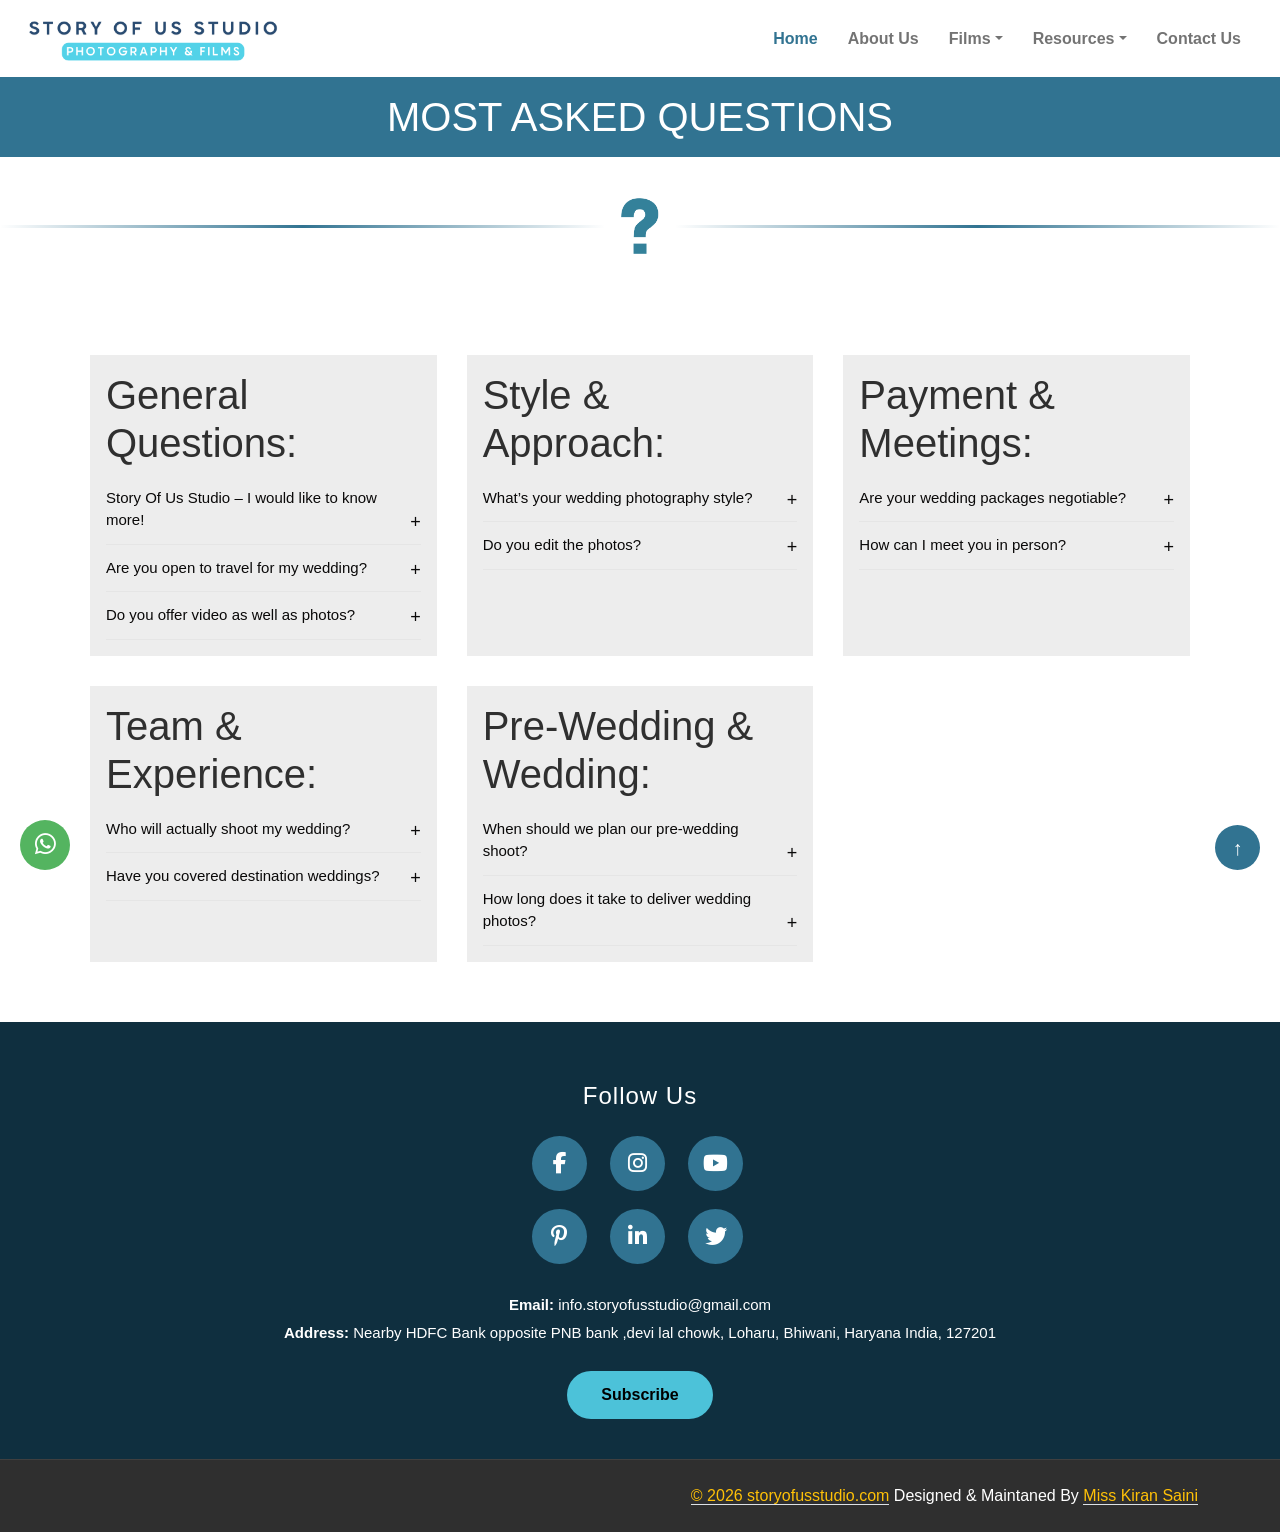
<file: wedfaq.html>
<!DOCTYPE html>
<html lang="en">

    <head>
      <meta charset="utf-8">

<!-- Page Title -->
<title>Story Of Us Studio | Wedding Photography & Cinematography</title>

<!-- Responsive -->
<meta name="viewport" content="width=device-width, initial-scale=1.0">

<!-- SEO Meta -->
<meta name="keywords" content="Story Of Us Studio, wedding photographer Loharu, wedding photography Haryana, wedding cinematography Rajasthan, Indian wedding photographer, destination wedding photographer Jaipur, couple wedding photography">
<meta name="description" content="Story Of Us Studio is a wedding photography and cinematography studio based in Loharu, capturing timeless Indian weddings across Haryana, Delhi and Rajasthan with a personalized approach.">

<!-- Favicon -->
<link rel="icon" type="image/png" sizes="32x32" href="./img/favicon_io/favicon-32x32.png">
<link rel="icon" type="image/png" sizes="16x16" href="./img/favicon_io/favicon-16x16.png">

<!-- Apple Touch Icon (optional) -->
<link rel="apple-touch-icon" sizes="180x180" href="./img/favicon_io/apple-touch-icon.png">
<!-- Google Fonts -->
<link rel="preconnect" href="https://fonts.googleapis.com">
<link rel="preconnect" href="https://fonts.gstatic.com" crossorigin>
<link href="https://fonts.googleapis.com/css2?family=Great+Vibes&family=Open+Sans:wght@400;500;600&family=Petit+Formal+Script&display=swap" rel="stylesheet">

<!-- Open Graph / Facebook / WhatsApp -->
<meta property="og:type" content="website">
<meta property="og:url" content="https://storyofusstudio.com/">
<meta property="og:title" content="Story Of Us Studio | Wedding Photography & Films">
<meta property="og:description" content="Your search for a wedding photographer ends here. Capturing timeless Indian weddings with love and perfection.">
<meta property="og:image" content="https://storyofusstudio.com/img/og-image.png">
<meta property="og:image:width" content="1200">
<meta property="og:image:height" content="630">

<!-- Twitter Card -->
<meta name="twitter:card" content="summary_large_image">
<meta name="twitter:title" content="Story Of Us Studio | Wedding Photography & Films">
<meta name="twitter:description" content="Capturing timeless wedding stories across Haryana, Delhi & Rajasthan.">
<meta name="twitter:image" content="https://storyofusstudio.com/img/og-image.png">

<!-- Icon Font Stylesheet --> <link rel="stylesheet" href="https://use.fontawesome.com/releases/v5.15.4/css/all.css"/> <link href="https://cdn.jsdelivr.net/npm/bootstrap-icons@1.4.1/font/bootstrap-icons.css" rel="stylesheet">

        <!-- Libraries Stylesheet -->
        <link href="lib/animate/animate.min.css" rel="stylesheet">
        <link href="lib/lightbox/css/lightbox.min.css" rel="stylesheet">

        <!-- Customized Bootstrap Stylesheet -->
        <link href="css/bootstrap.min.css" rel="stylesheet">

        <!-- Template Stylesheet -->
        <link href="css/style.css" rel="stylesheet">
                <link href="css/footstyle.css" rel="stylesheet">
                                <link rel="stylesheet" href="https://cdnjs.cloudflare.com/ajax/libs/font-awesome/6.5.1/css/all.min.css">


        <style>
            .navbar-logo {
    max-height: 90px;      /* Desktop size */
    width: auto;
}
/* Toggle icon */
.menu-toggle {
  font-size: 28px;
  cursor: pointer;
}

/* Side Navbar */
.side-nav {
  position: fixed;
  top: 0;
  right: -300px;
  width: 300px;
  height: 100%;
  background: #ffffff;
  box-shadow: -4px 0 15px rgba(0,0,0,0.15);
  transition: 0.4s ease;
  padding-top: 60px;
  z-index: 9999;
}

/* Active class */
.side-nav.active {
  right: 0;
}

/* Close button */
.close-btn {
  position: absolute;
  top: 15px;
  right: 20px;
  font-size: 30px;
  cursor: pointer;
}

/* Menu items */
.side-nav ul {
  list-style: none;
  padding: 0;
}

.side-nav ul li {
  padding: 15px 25px;
}

.side-nav ul li a {
  text-decoration: none;
  font-size: 16px;
  color: #333;
}


            .navbar-logo {
    max-height: 90px;      /* Desktop size */
    width: auto;
}
.about-divider {
    display: flex;
    align-items: center;
    justify-content: center;
    margin: 40px 0;
    width: 100%;
    gap: 15px;
}

/* Center Logo */
.divider-logo {
    width: 40px;
    max-width: 25vw;
    height: auto;
}

/* Common Line Style */
.about-divider .line {
    flex: 1;
    height: 3px;
    background: linear-gradient(
        to right,
        rgba(49, 115, 145, 0) 0%,
        rgba(49, 115, 145, 1) 50%,
        rgba(49, 115, 145, 0) 100%
    );
}

/* Reverse gradient for right side */
.about-divider .right {
    background: linear-gradient(
        to left,
        rgba(49, 115, 145, 0) 0%,
        rgba(49, 115, 145, 1) 50%,
        rgba(49, 115, 145, 0) 100%
    );
}
.faq-title {
  font-weight: 600;
  margin-bottom: 15px;
  color: #333;
}

.accordion-button {
  font-weight: 500;
  color: #000;
}

.accordion-body {
  color: #555;
  line-height: 1.6;
}


.faq-section {
  padding: 60px 20px;
  background: #fff;
}

.faq-grid {
  display: grid;
  grid-template-columns: repeat(auto-fit, minmax(300px, 1fr));
  gap: 30px;
}

.faq-box h3 {
  font-size: 14px;
  letter-spacing: 2px;
  margin-bottom: 20px;
  color: #111;
}

.faq-box details {
  border-bottom: 1px solid #e5e5e5;
  padding: 12px 0;
}

.faq-box summary {
  cursor: pointer;
  font-size: 15px;
  list-style: none;
  position: relative;
  padding-right: 20px;
}

.faq-box summary::after {
  content: "+";
  position: absolute;
  right: 0;
  font-size: 18px;
}

.faq-box details[open] summary::after {
  content: "–";
}

.faq-box p {
  font-size: 14px;
  color: #555;
  margin-top: 10px;
  line-height: 1.6;
}
.faqbg{
background-color: #ededed;
}



            #fixedWhatsAppIcon {
  display: block;
  position: fixed;
  left: 20px;
  bottom: 30px;
  width: 50px;
  height: 50px;
  background-color: #54b460;
  text-align: center;
  line-height: 50px;
  color: #fff;
  border-radius: 50%;
  font-size: 24px;
  z-index: 9999;
}
#fixedWhatsAppIcon:hover {
  background-color: #339933;
}
        </style>
    </head>
    <body data-bs-spy="scroll" data-bs-target="#navBar" id="weddingHome">

        <!-- Spinner Start -->
        <div id="spinner" class="show w-100 vh-100 bg-white position-fixed translate-middle top-50 start-50  d-flex align-items-center justify-content-center">
            <div class="spinner-grow text-info" role="status"></div>
        </div>
        <!-- Spinner End -->

        <!-- Navbar start -->
<div class="container-fluid sticky-top px-0">
  <nav class="navbar navbar-light navbar-expand-xl px-4" id="navBar">

    <!-- LOGO -->
    <a href="index.html" class="navbar-brand">
      <img src="img/logo4.png" alt="Logo" class="img-fluid" style="max-width:260px;">
    </a>

    <!-- TOGGLER (ONLY MOBILE) -->
    <button class="navbar-toggler d-xl-none" type="button"
      data-bs-toggle="offcanvas"
      data-bs-target="#offcanvasNavbar">
      <span class="fa fa-bars"></span>
    </button>

    <!-- DESKTOP MENU (VISIBLE ON XL+) -->
    <div class="collapse navbar-collapse d-none d-xl-flex justify-content-end">
      <div class="navbar-nav">

        <a href="/index.html" class="nav-item nav-link active">Home</a>
        <a href="/aboutus.html" class="nav-item nav-link">About Us</a>

        <div class="nav-item dropdown">
          <a href="#" class="nav-link dropdown-toggle" data-bs-toggle="dropdown">Films</a>
          <div class="dropdown-menu">
            <a href="/engage.html" class="dropdown-item">Ring Ceremony</a>
            <a href="/prewed.html" class="dropdown-item">Pre Wedding</a>
            <a href="/wed.html" class="dropdown-item">Wedding</a>
                                        <li><a href="/events.html" class="dropdown-item">Events</a></li>

          </div>
        </div>

        <div class="nav-item dropdown">
          <a href="#" class="nav-link dropdown-toggle" data-bs-toggle="dropdown">Resources</a>
          <div class="dropdown-menu">
            <a href="/wedfaq.html" class="dropdown-item">FAQ</a>
            <a href="/wedpackage.html" class="dropdown-item">Packages</a>
          </div>
        </div>

        <a href="/wedcontact.html" class="nav-item nav-link">Contact Us</a>

      </div>
    </div>

    <!-- MOBILE OFFCANVAS -->
    <div class="offcanvas offcanvas-end d-xl-none" id="offcanvasNavbar">
      <div class="offcanvas-header">
        <img src="img/logo4.png" style="max-width:180px;">
        <button type="button" class="btn-close" data-bs-dismiss="offcanvas"></button>
      </div>

      <div class="offcanvas-body">
        <ul class="navbar-nav">

          <li class="nav-item"><a href="/index.html" class="nav-link">Home</a></li>
          <li class="nav-item"><a href="/aboutus.html" class="nav-link">About Us</a></li>

          <li class="nav-item dropdown">
            <a class="nav-link dropdown-toggle" data-bs-toggle="dropdown">Films</a>
            <ul class="dropdown-menu">
              <li><a href="/engage.html" class="dropdown-item">Ring Ceremony</a></li>
              <li><a href="/prewed.html" class="dropdown-item">Pre Wedding</a></li>
              <li><a href="/wed.html" class="dropdown-item">Wedding</a></li>
                            <li><a href="/events.html" class="dropdown-item">Events</a></li>

            </ul>
          </li>

          <li class="nav-item dropdown">
            <a class="nav-link dropdown-toggle" data-bs-toggle="dropdown">Resources</a>
            <ul class="dropdown-menu">
              <li><a href="/wedfaq.html" class="dropdown-item">FAQ</a></li>
              <li><a href="/wedpackage.html" class="dropdown-item">Packages</a></li>
            </ul>
          </li>

          <li class="nav-item"><a href="/wedcontact.html" class="nav-link">Contact Us</a></li>
        </ul>
      </div>
    </div>
  </nav>
</div>
<!-- Navbar End -->



<h1 class=" p-3 text-white flybtn text-center">MOST ASKED QUESTIONS</h1>

 <!-- Divider Butterfly Section -->
<div class="about-divider">
    <span class="line left"></span>

    <img src="img/ques.png" alt="Story of Us Divider Logo" class="divider-logo">

    <span class="line right"></span>
</div>
                <!-- End Divider Butterfly Section -->


<section class="container faq-section">
  <div class="faq-grid">
 <!-- GENERAL -->
    <div class="faq-box faqbg p-3">
      <h1>General Questions:</h1>

      <details>
        <summary>Story Of Us Studio – I would like to know more!</summary>
        <p>We are a wedding photography & films studio based in Loharu capturing timeless love stories.</p>
      </details>

      <details>
        <summary>Are you open to travel for my wedding?</summary>
        <p>Yes, we love travelling and cover destination weddings across India.</p>
      </details>

      <details>
        <summary>Do you offer video as well as photos?</summary>
        <p>Yes, we offer both photography and cinematic wedding films.</p>
      </details>
    </div>
    <!-- STYLE & APPROACH -->
    <div class="faq-box faqbg p-3">
      <h1>Style & Approach:</h1>

      <details>
        <summary>What’s your wedding photography style?</summary>
        <p>We focus on natural, candid and cinematic storytelling that feels timeless and emotional.</p>
      </details>

      <details>
        <summary>Do you edit the photos?</summary>
        <p>Yes, every image is professionally edited with color correction and retouching.</p>
      </details>
    </div>

    <!-- PAYMENT -->
    <div class="faq-box faqbg p-3">
      <h1>Payment & Meetings:</h1>

      <details>
        <summary>Are your wedding packages negotiable?</summary>
        <p>Our packages are thoughtfully priced, but we are open to discussions based on requirements.</p>
      </details>

      <details>
        <summary>How can I meet you in person?</summary>
        <p>You can schedule a meeting with us at our studio or via video call.</p>
      </details>
    </div>

   

    <!-- TEAM -->
    <div class="faq-box faqbg p-3">
      <h1>Team & Experience:</h1>

      <details>
        <summary>Who will actually shoot my wedding?</summary>
        <p>Our experienced in-house team will be present at every event.</p>
      </details>

      <details>
        <summary>Have you covered destination weddings?</summary>
        <p>Yes, we have covered multiple destination weddings across India.</p>
      </details>
    </div>

    <!-- PRE-WEDDING -->
    <div class="faq-box faqbg p-3">
      <h1>Pre-Wedding & Wedding:</h1>

      <details>
        <summary>When should we plan our pre-wedding shoot?</summary>
        <p>Ideally 2–3 months before the wedding for best planning and results.</p>
      </details>

      <details>
        <summary>How long does it take to deliver wedding photos?</summary>
        <p>Final wedding photos are delivered within 4–6 weeks.</p>
      </details>
    </div>

  </div>
</section>



            <footer class="custom-footer">
    <div class="footer-content">

        <!-- Follow Us -->
        <h4 class="footer-title">Follow Us</h4>

               <div class="social-grid">
            <a href="https://www.facebook.com/profile.php?id=61585258126688" target="_blank"><i class="fab fa-facebook-f"></i></a>
            <a href="https://www.instagram.com/storyofusstudio/" target="_blank"><i class="fab fa-instagram"></i></a>
            <a href="https://www.youtube.com/@storyofusstudio" target="_blank"><i class="fab fa-youtube"></i></a>

            <a href="https://pin.it/71SUXIz7D" target="_blank"><i class="fab fa-pinterest-p"></i></a>
            <a href="https://www.linkedin.com/in/hemant-kumar-8a30503a2/" target="_blank"><i class="fab fa-linkedin-in"></i></a>
            <a href="https://x.com/storyofusstudio" target="_blank"><i class="fab fa-twitter"></i></a>
        </div>


        <!-- Contact Info -->
        <div class="footer-info">
            <p><strong>Email:</strong> info.storyofusstudio@gmail.com</p>
            <p><strong>Address:</strong> Nearby HDFC Bank opposite PNB bank ,devi lal chowk, Loharu, Bhiwani, Haryana India, 127201</p>
        </div>

        <!-- Subscribe -->
        <button class="subscribe-btn">Subscribe</button>

    </div>

    <!-- Scroll To Top Button -->
    <button class="scroll-top" onclick="window.scrollTo({top: 0, behavior: 'smooth'});">
        ↑
    </button>
</footer>   

        <a href="https://api.whatsapp.com/send?phone=919817911104&text=Hello!%20Got%20your%20reference%20from%20Website..." id="fixedWhatsAppIcon" class="wow zoomIn" target="_blank"><i class="fab fa-whatsapp"></i></a>

        <!-- Copyright Start -->
        <div class="container-fluid copyright py-4">
            <div class="container">
                <div class="row g-4 align-items-center">
                    <div class="col-md-6 text-center text-md-start mb-md-0">
                        <!-- <span class="text-light"><a href="#"><i class="fas fa-copyright text-light me-2"></i>Your Site Name</a>, All right reserved.</span> -->
                    </div>
                    <div class="col-md-6 text-center text-md-end text-white fly">
                        <!--/*** This template is free as long as you keep the below author’s credit link/attribution link/backlink. ***/-->
                        <!--/*** If you'd like to use the template without the below author’s credit link/attribution link/backlink, ***/-->
                        <!--/*** you can purchase the Credit Removal License from "https://htmlcodex.com/credit-removal". ***/-->
                        <a href="https://storyofusstudio.com/" class="border-bottom text-warning">© 2026 storyofusstudio.com</a> Designed & Maintaned By <a class="border-bottom text-warning" href="https://gorzinfotech.com/">Miss Kiran Saini</a>
                    </div>
                </div>
            </div>
        </div>
        <!-- Copyright End -->

        <!-- Back to Top -->
        <!-- <a href="#" class="btn btn-primary btn-primary-outline-0 btn-md-square back-to-top"><i class="fa fa-arrow-up"></i></a>    -->

    <!-- JavaScript Libraries -->
      <script>
function openMenu() {
  document.getElementById("sideNav").classList.add("active");
}

function closeMenu() {
  document.getElementById("sideNav").classList.remove("active");
}
</script>
    <script src="https://ajax.googleapis.com/ajax/libs/jquery/3.6.4/jquery.min.js"></script>
    <script src="https://cdn.jsdelivr.net/npm/bootstrap@5.0.0/dist/js/bootstrap.bundle.min.js"></script>
    <script src="lib/wow/wow.min.js"></script>
    <script src="lib/easing/easing.min.js"></script>
    <script src="lib/waypoints/waypoints.min.js"></script>
    <script src="lib/lightbox/js/lightbox.min.js"></script>
    
    <!-- Template Javascript -->
    <script src="js/main.js"></script>
    </body>

</html>
</file>
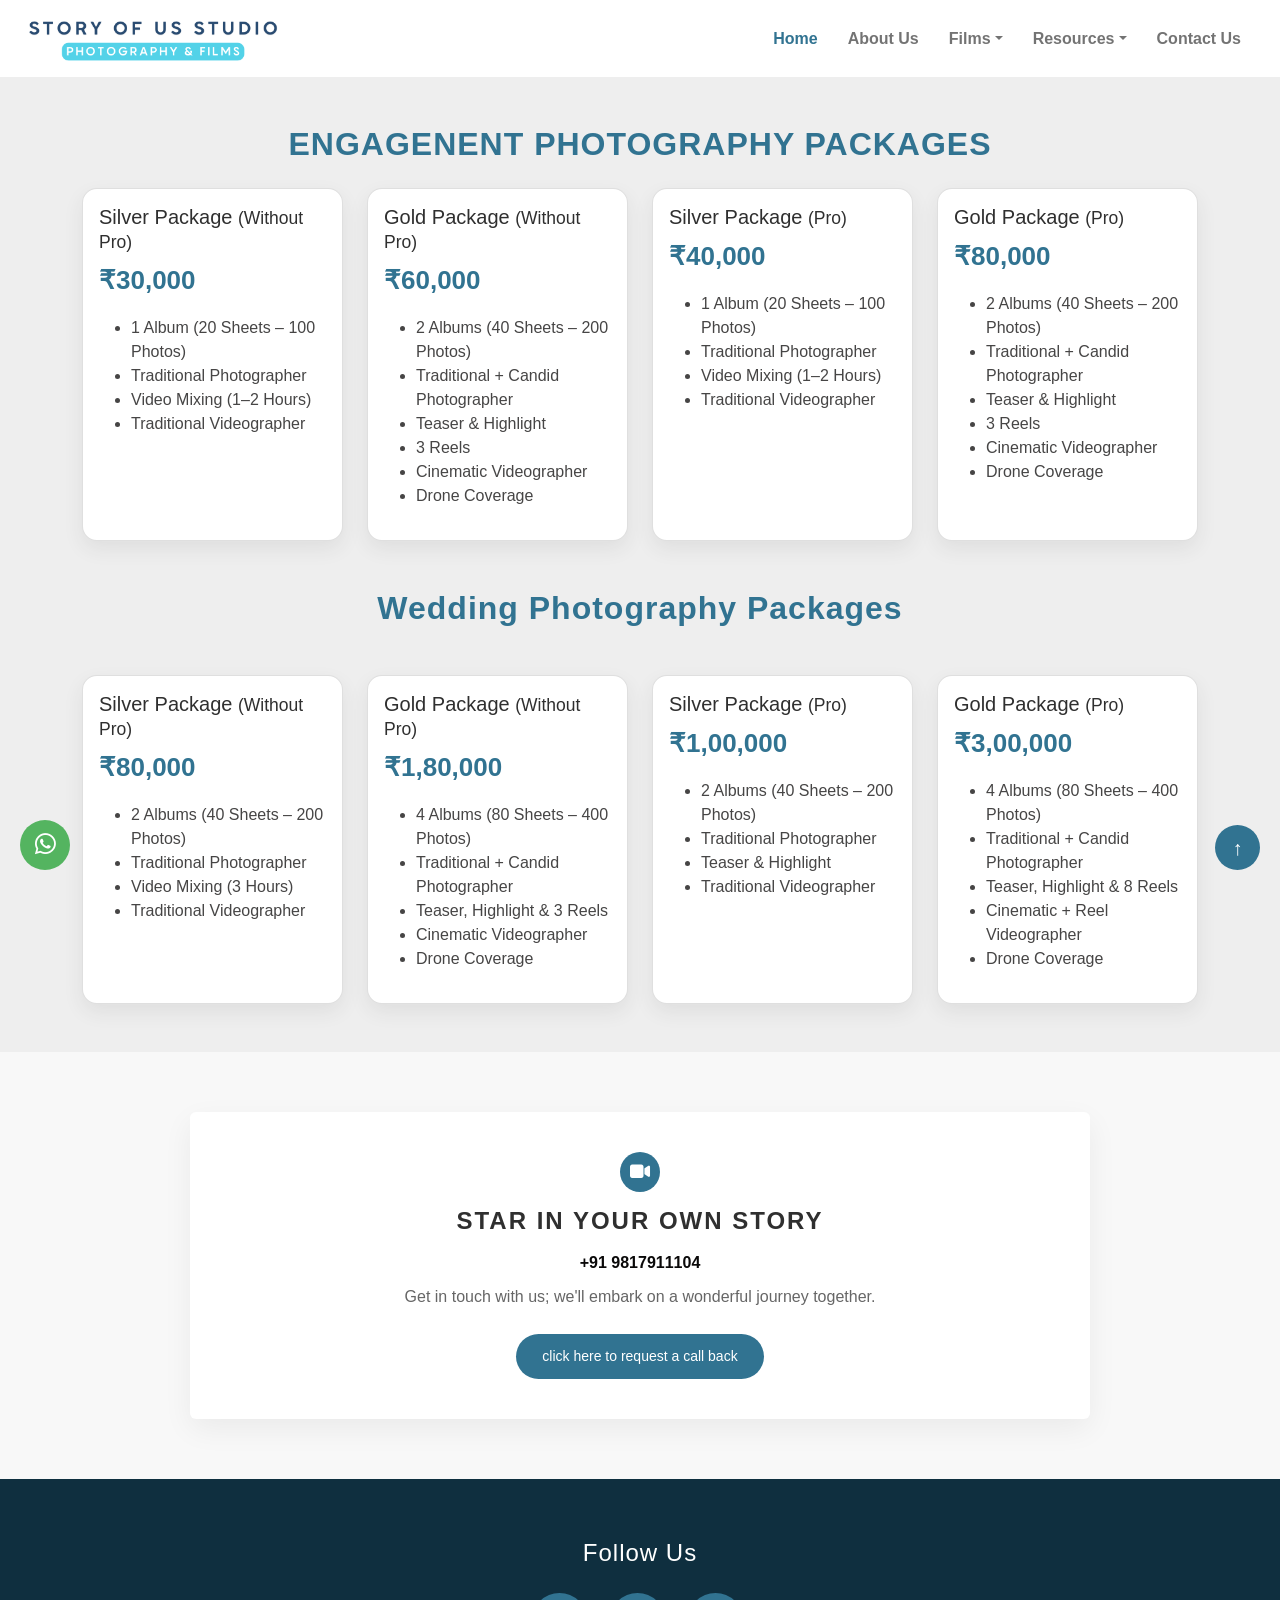
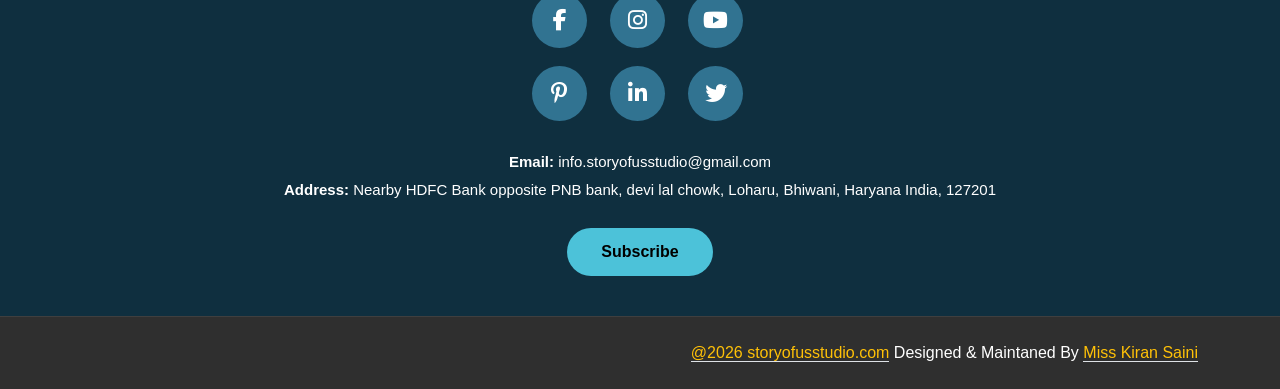
<file: wedpackage.html>
<!DOCTYPE html>
<html lang="en">

    <head>
        
     <meta charset="utf-8">

<!-- Page Title -->
<title>Story Of Us Studio | Wedding Photography & Cinematography</title>

<!-- Responsive -->
<meta name="viewport" content="width=device-width, initial-scale=1.0">

<!-- SEO Meta -->
<meta name="keywords" content="Story Of Us Studio, wedding photographer Loharu, wedding photography Haryana, wedding cinematography Rajasthan, Indian wedding photographer, destination wedding photographer Jaipur, couple wedding photography">
<meta name="description" content="Story Of Us Studio is a wedding photography and cinematography studio based in Loharu, capturing timeless Indian weddings across Haryana, Delhi and Rajasthan with a personalized approach.">

<!-- Favicon -->
<link rel="icon" type="image/png" sizes="32x32" href="./img/favicon_io/favicon-32x32.png">
<link rel="icon" type="image/png" sizes="16x16" href="./img/favicon_io/favicon-16x16.png">

<!-- Apple Touch Icon (optional) -->
<link rel="apple-touch-icon" sizes="180x180" href="./img/favicon_io/apple-touch-icon.png">
<!-- Google Fonts -->
<link rel="preconnect" href="https://fonts.googleapis.com">
<link rel="preconnect" href="https://fonts.gstatic.com" crossorigin>
<link href="https://fonts.googleapis.com/css2?family=Great+Vibes&family=Open+Sans:wght@400;500;600&family=Petit+Formal+Script&display=swap" rel="stylesheet">

<!-- Open Graph / Facebook / WhatsApp -->
<meta property="og:type" content="website">
<meta property="og:url" content="https://storyofusstudio.com/">
<meta property="og:title" content="Story Of Us Studio | Wedding Photography & Films">
<meta property="og:description" content="Your search for a wedding photographer ends here. Capturing timeless Indian weddings with love and perfection.">
<meta property="og:image" content="https://storyofusstudio.com/img/og-image.png">
<meta property="og:image:width" content="1200">
<meta property="og:image:height" content="630">

<!-- Twitter Card -->
<meta name="twitter:card" content="summary_large_image">
<meta name="twitter:title" content="Story Of Us Studio | Wedding Photography & Films">
<meta name="twitter:description" content="Capturing timeless wedding stories across Haryana, Delhi & Rajasthan.">
<meta name="twitter:image" content="https://storyofusstudio.com/img/og-image.png">

<!-- Icon Font Stylesheet --> <link rel="stylesheet" href="https://use.fontawesome.com/releases/v5.15.4/css/all.css"/> <link href="https://cdn.jsdelivr.net/npm/bootstrap-icons@1.4.1/font/bootstrap-icons.css" rel="stylesheet">

        <!-- Libraries Stylesheet -->
        <link href="lib/animate/animate.min.css" rel="stylesheet">
        <link href="lib/lightbox/css/lightbox.min.css" rel="stylesheet">

        <!-- Customized Bootstrap Stylesheet -->
        <link href="css/bootstrap.min.css" rel="stylesheet">

        <!-- Template Stylesheet -->
        <link href="css/style.css" rel="stylesheet">
                <link href="css/footstyle.css" rel="stylesheet">
                <link rel="stylesheet" href="https://cdnjs.cloudflare.com/ajax/libs/font-awesome/6.5.1/css/all.min.css">

        <style>
            .navbar-logo {
    max-height: 90px;      /* Desktop size */
    width: auto;
}
/* Toggle icon */
.menu-toggle {
  font-size: 28px;
  cursor: pointer;
}

/* Side Navbar */
.side-nav {
  position: fixed;
  top: 0;
  right: -300px;
  width: 300px;
  height: 100%;
  background: #ffffff;
  box-shadow: -4px 0 15px rgba(0,0,0,0.15);
  transition: 0.4s ease;
  padding-top: 60px;
  z-index: 9999;
}

/* Active class */
.side-nav.active {
  right: 0;
}

/* Close button */
.close-btn {
  position: absolute;
  top: 15px;
  right: 20px;
  font-size: 30px;
  cursor: pointer;
}

/* Menu items */
.side-nav ul {
  list-style: none;
  padding: 0;
}

.side-nav ul li {
  padding: 15px 25px;
}

.side-nav ul li a {
  text-decoration: none;
  font-size: 16px;
  color: #333;
}


            .navbar-logo {
    max-height: 90px;      /* Desktop size */
    width: auto;
}
.about-divider {
    display: flex;
    align-items: center;
    justify-content: center;
    margin: 40px 0;
    width: 100%;
    gap: 15px;
}

/* Center Logo */
.divider-logo {
    width: 80px;
    max-width: 25vw;
    height: auto;
}

/* Common Line Style */
.about-divider .line {
    flex: 1;
    height: 3px;
    background: linear-gradient(
        to right,
        rgba(49, 115, 145, 0) 0%,
        rgba(49, 115, 145, 1) 50%,
        rgba(49, 115, 145, 0) 100%
    );
}

/* Reverse gradient for right side */
.about-divider .right {
    background: linear-gradient(
        to left,
        rgba(49, 115, 145, 0) 0%,
        rgba(49, 115, 145, 1) 50%,
        rgba(49, 115, 145, 0) 100%
    );
}

/* Responsive */
@media (max-width: 768px) {
    .divider-logo {
        width: 60px;
    }
}

/* Tablet */
@media (max-width: 991px) {
    .navbar-logo {
        max-height: 70px;
    }
}

/* Mobile */
@media (max-width: 576px) {
    .navbar-logo {
        max-height: 60px;
    }
}

             .package-card {
    border-radius: 15px;
    box-shadow: 0 8px 20px rgba(48, 47, 47, 0.08);
  }
  .package-title {
    font-weight: 700;
    letter-spacing: 1px;
  }
  .price {
    font-size: 26px;
    font-weight: 700;
    color: #317391;
  }
  .darkt{
    color: rgb(70, 69, 69);
  }
.youtube-section {
    background: #f8f9fa;
}

.video-box {
    border-radius: 12px;
    overflow: hidden;
    box-shadow: 0 8px 20px rgba(0,0,0,0.15);
}

            #fixedWhatsAppIcon {
  display: block;
  position: fixed;
  left: 20px;
  bottom: 30px;
  width: 50px;
  height: 50px;
  background-color: #54b460;
  text-align: center;
  line-height: 50px;
  color: #fff;
  border-radius: 50%;
  font-size: 24px;
  z-index: 9999;
}
#fixedWhatsAppIcon:hover {
  background-color: #339933;
}
.cta-section {
  padding: 60px 15px;
  background: #f8f8f8;
}

.cta-box {
  max-width: 900px;
  margin: auto;
  background: #fff;
  text-align: center;
  padding: 40px 20px;
  border-radius: 6px;
  box-shadow: 0 10px 30px rgba(0,0,0,0.06);
}

.cta-icon {
  width: 40px;
  height: 40px;
  margin: 0 auto 15px;
  background: #317391;
  color: #fff;
  border-radius: 50%;
  display: flex;
  align-items: center;
  justify-content: center;
  font-size: 18px;
}

.cta-title {
  font-size: 24px;
  font-weight: 700;
  letter-spacing: 2px;
  margin-bottom: 15px;
}

.cta-phone {
  font-weight: 600;
  margin-bottom: 10px;
}

.cta-text {
  color: #666;
  margin-bottom: 25px;
}

.cta-btn {
  display: inline-block;
  background: #317391;
  color: #fff;
  padding: 12px 26px;
  border-radius: 30px;
  text-decoration: none;
  font-size: 14px;
  transition: 0.3s;
}

.cta-btn:hover {
  background: #317391;
}
        </style>
    </head>
    <body data-bs-spy="scroll" data-bs-target="#navBar" class="bg-light" id="weddingHome">

        <!-- Spinner Start -->
        <div id="spinner" class="show w-100 vh-100 bg-white position-fixed translate-middle top-50 start-50  d-flex align-items-center justify-content-center">
            <div class="spinner-grow text-info" role="status"></div>
        </div>
        <!-- Spinner End -->

        <!-- Navbar start -->
<div class="container-fluid sticky-top px-0">
  <nav class="navbar navbar-light navbar-expand-xl px-4" id="navBar">

    <!-- LOGO -->
    <a href="index.html" class="navbar-brand">
      <img src="img/logo4.png" alt="Logo" class="img-fluid" style="max-width:260px;">
    </a>

    <!-- TOGGLER (ONLY MOBILE) -->
    <button class="navbar-toggler d-xl-none" type="button"
      data-bs-toggle="offcanvas"
      data-bs-target="#offcanvasNavbar">
      <span class="fa fa-bars"></span>
    </button>

    <!-- DESKTOP MENU (VISIBLE ON XL+) -->
    <div class="collapse navbar-collapse d-none d-xl-flex justify-content-end">
      <div class="navbar-nav">

        <a href="/index.html" class="nav-item nav-link active">Home</a>
        <a href="/aboutus.html" class="nav-item nav-link">About Us</a>

        <div class="nav-item dropdown">
          <a href="#" class="nav-link dropdown-toggle" data-bs-toggle="dropdown">Films</a>
          <div class="dropdown-menu">
            <a href="/engage.html" class="dropdown-item">Ring Ceremony</a>
            <a href="/prewed.html" class="dropdown-item">Pre Wedding</a>
            <a href="/wed.html" class="dropdown-item">Wedding</a>
                                        <li><a href="/events.html" class="dropdown-item">Events</a></li>

          </div>
        </div>

        <div class="nav-item dropdown">
          <a href="#" class="nav-link dropdown-toggle" data-bs-toggle="dropdown">Resources</a>
          <div class="dropdown-menu">
            <a href="/wedfaq.html" class="dropdown-item">FAQ</a>
            <a href="/wedpackage.html" class="dropdown-item">Packages</a>
          </div>
        </div>

        <a href="/wedcontact.html" class="nav-item nav-link">Contact Us</a>

      </div>
    </div>

    <!-- MOBILE OFFCANVAS -->
    <div class="offcanvas offcanvas-end d-xl-none" id="offcanvasNavbar">
      <div class="offcanvas-header">
        <img src="img/logo4.png" style="max-width:180px;">
        <button type="button" class="btn-close" data-bs-dismiss="offcanvas"></button>
      </div>

      <div class="offcanvas-body">
        <ul class="navbar-nav">

          <li class="nav-item"><a href="/index.html" class="nav-link">Home</a></li>
          <li class="nav-item"><a href="/aboutus.html" class="nav-link">About Us</a></li>

          <li class="nav-item dropdown">
            <a class="nav-link dropdown-toggle" data-bs-toggle="dropdown">Films</a>
            <ul class="dropdown-menu">
              <li><a href="/engage.html" class="dropdown-item">Ring Ceremony</a></li>
              <li><a href="/prewed.html" class="dropdown-item">Pre Wedding</a></li>
              <li><a href="/wed.html" class="dropdown-item">Wedding</a></li>
                            <li><a href="/events.html" class="dropdown-item">Events</a></li>

            </ul>
          </li>

          <li class="nav-item dropdown">
            <a class="nav-link dropdown-toggle" data-bs-toggle="dropdown">Resources</a>
            <ul class="dropdown-menu">
              <li><a href="/wedfaq.html" class="dropdown-item">FAQ</a></li>
              <li><a href="/wedpackage.html" class="dropdown-item">Packages</a></li>
            </ul>
          </li>

          <li class="nav-item"><a href="/wedcontact.html" class="nav-link">Contact Us</a></li>
        </ul>
      </div>
    </div>
  </nav>
</div>
<!-- Navbar End -->

     <!-- wedding price start -->
<div class="container py-5 " id="wpackage">

   <h2 class="text-center mb-4 package-title fly">ENGAGENENT PHOTOGRAPHY PACKAGES</h2>

  <div class="row g-4">

    <!-- Engagement Silver Without Pro -->
    <div class="col-md-6 col-lg-3">
      <div class="card package-card p-3 h-100">
        <h5>Silver Package <small>(Without Pro)</small></h5>
        <div class="price">₹30,000</div>
        <ul class="mt-3 darkt">
          <li>1 Album (20 Sheets – 100 Photos)</li>
          <li>Traditional Photographer</li>
          <li>Video Mixing (1–2 Hours)</li>
          <li>Traditional Videographer</li>
        </ul>
      </div>
    </div>

    <!-- Engagement Gold Without Pro -->
    <div class="col-md-6 col-lg-3">
      <div class="card package-card p-3 h-100">
        <h5>Gold Package <small>(Without Pro)</small></h5>
        <div class="price">₹60,000</div>
        <ul class="mt-3 darkt">
          <li>2 Albums (40 Sheets – 200 Photos)</li>
          <li>Traditional + Candid Photographer</li>
          <li>Teaser & Highlight</li>
          <li>3 Reels</li>
          <li>Cinematic Videographer</li>
          <li>Drone Coverage</li>
        </ul>
      </div>
    </div>

    <!-- Engagement Silver Pro -->
    <div class="col-md-6 col-lg-3">
      <div class="card package-card p-3 h-100">
        <h5>Silver Package <small>(Pro)</small></h5>
        <div class="price">₹40,000</div>
        <ul class="mt-3 darkt">
          <li>1 Album (20 Sheets – 100 Photos)</li>
          <li>Traditional Photographer</li>
          <li>Video Mixing (1–2 Hours)</li>
          <li>Traditional Videographer</li>
        </ul>
      </div>
    </div>

    <!-- Engagement Gold Pro -->
    <div class="col-md-6 col-lg-3">
      <div class="card package-card p-3 h-100">
        <h5>Gold Package <small>(Pro)</small></h5>
        <div class="price">₹80,000</div>
        <ul class="mt-3 darkt">
          <li>2 Albums (40 Sheets – 200 Photos)</li>
          <li>Traditional + Candid Photographer</li>
          <li>Teaser & Highlight</li>
          <li>3 Reels</li>
          <li>Cinematic Videographer</li>
          <li>Drone Coverage</li>
        </ul>
      </div>
    </div>

  </div>

  <!-- Wedding Section -->
  <h2 class="text-center my-5 package-title fly">Wedding Photography Packages</h2>

  <div class="row g-4">

    <!-- Wedding Silver Without Pro -->
    <div class="col-md-6 col-lg-3">
      <div class="card package-card p-3 h-100">
        <h5>Silver Package <small>(Without Pro)</small></h5>
        <div class="price">₹80,000</div>
        <ul class="mt-3 darkt">
          <li>2 Albums (40 Sheets – 200 Photos)</li>
          <li>Traditional Photographer</li>
          <li>Video Mixing (3 Hours)</li>
          <li>Traditional Videographer</li>
        </ul>
      </div>
    </div>

    <!-- Wedding Gold Without Pro -->
    <div class="col-md-6 col-lg-3">
      <div class="card package-card p-3 h-100">
        <h5>Gold Package <small>(Without Pro)</small></h5>
        <div class="price">₹1,80,000</div>
        <ul class="mt-3 darkt">
          <li>4 Albums (80 Sheets – 400 Photos)</li>
          <li>Traditional + Candid Photographer</li>
          <li>Teaser, Highlight & 3 Reels</li>
          <li>Cinematic Videographer</li>
          <li>Drone Coverage</li>
        </ul>
      </div>
    </div>

    <!-- Wedding Silver Pro -->
    <div class="col-md-6 col-lg-3">
      <div class="card package-card p-3 h-100">
        <h5>Silver Package <small>(Pro)</small></h5>
        <div class="price">₹1,00,000</div>
        <ul class="mt-3 darkt">
          <li>2 Albums (40 Sheets – 200 Photos)</li>
          <li>Traditional Photographer</li>
          <li>Teaser & Highlight</li>
          <li>Traditional Videographer</li>
        </ul>
      </div>
    </div>

    <!-- Wedding Gold Pro -->
    <div class="col-md-6 col-lg-3">
      <div class="card package-card p-3 h-100">
        <h5>Gold Package <small>(Pro)</small></h5>
        <div class="price">₹3,00,000</div>
        <ul class="mt-3 darkt">
          <li>4 Albums (80 Sheets – 400 Photos)</li>
          <li>Traditional + Candid Photographer</li>
          <li>Teaser, Highlight & 8 Reels</li>
          <li>Cinematic + Reel Videographer</li>
          <li>Drone Coverage</li>
        </ul>
      </div>
    </div>

  </div>
</div>
  <!-- wedding price end -->

    <section class="cta-section">
  <div class="cta-box">
    <div class="cta-icon"><i class="fa-solid fa-video"></i></div>

    <h2 class="cta-title">STAR IN YOUR OWN STORY</h2>

    <p class="cta-phone">
      +91 9817911104
    </p>

    <p class="cta-text">
      Get in touch with us; we'll embark on a wonderful journey together.
    </p>

    <a href="https://api.whatsapp.com/send?phone=919817911104&text=Hello!%20Got%20your%20reference%20from%20Website..." class="cta-btn">
      click here to request a call back
    </a>
  </div>
</section>

            <footer class="custom-footer">
    <div class="footer-content">

        <!-- Follow Us -->
        <h4 class="footer-title">Follow Us</h4>

             <div class="social-grid">
            <a href="https://www.facebook.com/profile.php?id=61585258126688" target="_blank"><i class="fab fa-facebook-f"></i></a>
            <a href="https://www.instagram.com/storyofusstudio/" target="_blank"><i class="fab fa-instagram"></i></a>
            <a href="https://www.youtube.com/@storyofusstudio" target="_blank"><i class="fab fa-youtube"></i></a>

            <a href="https://pin.it/71SUXIz7D" target="_blank"><i class="fab fa-pinterest-p"></i></a>
            <a href="https://www.linkedin.com/in/hemant-kumar-8a30503a2/" target="_blank"><i class="fab fa-linkedin-in"></i></a>
            <a href="https://x.com/storyofusstudio" target="_blank"><i class="fab fa-twitter"></i></a>
        </div>


        <!-- Contact Info -->
        <div class="footer-info">
            <p><strong>Email:</strong> info.storyofusstudio@gmail.com</p>
            <p><strong>Address:</strong> Nearby HDFC Bank opposite PNB bank, devi lal chowk, Loharu, Bhiwani, Haryana India, 127201</p>
        </div>

        <!-- Subscribe -->
        <button class="subscribe-btn">Subscribe</button>

    </div>

    <!-- Scroll To Top Button -->
    <button class="scroll-top" onclick="window.scrollTo({top: 0, behavior: 'smooth'});">
        ↑
    </button>
</footer>   

        <a href="https://api.whatsapp.com/send?phone=919817911104&text=Hello!%20Got%20your%20reference%20from%20Website..." id="fixedWhatsAppIcon" class="wow zoomIn" target="_blank"><i class="fab fa-whatsapp"></i></a>

        <!-- Copyright Start -->
        <div class="container-fluid copyright py-4">
            <div class="container">
                <div class="row g-4 align-items-center">
                    <div class="col-md-6 text-center text-md-start mb-md-0">
                        <!-- <span class="text-light"><a href="#"><i class="fas fa-copyright text-light me-2"></i>Your Site Name</a>, All right reserved.</span> -->
                    </div>
                    <div class="col-md-6 text-center text-md-end text-white fly">
                        <!--/*** This template is free as long as you keep the below author’s credit link/attribution link/backlink. ***/-->
                        <!--/*** If you'd like to use the template without the below author’s credit link/attribution link/backlink, ***/-->
                        <!--/*** you can purchase the Credit Removal License from "https://htmlcodex.com/credit-removal". ***/-->
                        <a href="https://storyofusstudio.com/" class="border-bottom text-warning">@2026 storyofusstudio.com</a> Designed & Maintaned By <a class="border-bottom text-warning" href="https://gorzinfotech.com/">Miss Kiran Saini</a>
                    </div>
                </div>
            </div>
        </div>
        <!-- Copyright End -->

        <!-- Back to Top -->
        <!-- <a href="#" class="btn btn-primary btn-primary-outline-0 btn-md-square back-to-top"><i class="fa fa-arrow-up"></i></a>    -->

    <!-- JavaScript Libraries -->
      <script>
function openMenu() {
  document.getElementById("sideNav").classList.add("active");
}

function closeMenu() {
  document.getElementById("sideNav").classList.remove("active");
}
</script>
    <script src="https://ajax.googleapis.com/ajax/libs/jquery/3.6.4/jquery.min.js"></script>
    <script src="https://cdn.jsdelivr.net/npm/bootstrap@5.0.0/dist/js/bootstrap.bundle.min.js"></script>
    <script src="lib/wow/wow.min.js"></script>
    <script src="lib/easing/easing.min.js"></script>
    <script src="lib/waypoints/waypoints.min.js"></script>
    <script src="lib/lightbox/js/lightbox.min.js"></script>
    
    <!-- Template Javascript -->
    <script src="js/main.js"></script>
    </body>

</html>
</file>
<file: css/style.css>
/*** Spinner Start ***/
#spinner {
    opacity: 0;
    visibility: hidden;
    transition: opacity .8s ease-out, visibility 0s linear .5s;
    z-index: 99999;
 }

 #spinner.show {
     transition: opacity .8s ease-out, visibility 0s linear .0s;
     visibility: visible;
     opacity: 1;
 }
/*** Spinner End ***/

.back-to-top {
    position: fixed;
    right: 30px;
    bottom: 30px;
    display: flex;
    width: 45px;
    height: 45px;
    align-items: center;
    justify-content: center;
    transition: 0.5s;
    z-index: 99;
}
.fly{
    color: #317391;
}
.flycobox{
    background-color: #a8daf2;
    
}
.cotext{
    color: #87b9f3;
}
.flyco{
    background-color: #e0efff;
}
.flybtn{
    background-color: #317391;
}
btnhover:hover{
    /* background-color: #1b4e6b; */
    color: #ffffff;
}
/*** Button Start ***/
.btn {
    font-weight: 600;
    transition: .5s;
}

.btn-square {
    width: 32px;
    height: 32px;
}

.btn-sm-square {
    width: 34px;
    height: 34px;
}

.btn-md-square {
    width: 44px;
    height: 44px;
}

.btn-lg-square {
    width: 56px;
    height: 56px;
}

.btn-square,
.btn-sm-square,
.btn-md-square,
.btn-lg-square {
    padding: 0;
    display: flex;
    align-items: center;
    justify-content: center;
    font-weight: normal;
}

.btn-primary-outline-0 {
    color: var(--bs-white) !important;
    border: 1px solid var(--bs-primary);
}

.btn-light-outline-0 {
    color: var(--bs-primary) !important;
    border: 1px solid var(--bs-light);
}

.btn-primary-outline-0:hover {
    background: var(--bs-secondary) !important;
    color: var(--bs-white) !important;
    border: 1px solid var(--bs-primary);
}

.btn-light-outline-0:hover {
    background: var(--bs-primary) !important;
    color: var(--bs-white) !important;
    border: 1px solid var(--bs-secondary);
}

.img-border {
    border-color: var(--bs-secondary);
    border-style: double;
    border-radius: 50%;
}

.display-1,
.display-2,
.display-3,
.display-4,
.display-5,
.display-6 {
    /* font-family: 'Great Vibes', cursive; */
    font-weight: 700;
}


/*** Navbar Start ***/
.sticky-top {
    transition: 0.5s;
    background: var(--bs-white);
}


.navbar .navbar-nav .nav-link {
    padding: 10px 15px;
/* font-family: 'Montserrat",sans-serif'; */
    font-weight: 600;
    font-size: 16px;
    transition: .5s;
}

.navbar .navbar-nav .nav-link:hover,
.navbar .navbar-nav .nav-link.active,
.sticky-top.bg-white .navbar .navbar-nav .nav-link:hover,
.sticky-top.bg-white .navbar .navbar-nav .nav-link.active {
    color: #317391;
}

@media (min-width: 1200px) {
    .navbar .navbar-collapse .border-top {
        border-top: none !important;
    }
}
/*** Navbar End ***/

/*** Carousel Start ***/
.carousel-item {
    position: relative;
    min-height: 100vh
    
}

.carousel-item img {
    position: absolute;
    width: 100%;
    height: 100%;
    object-fit: cover;
}

.carousel-item .carousel-caption {
    width: 100%;
    height: 100%;
    position: absolute;
    top: 0;
    left: 0;
    display: flex;
    align-items: center;
    justify-content: end;
    text-align: center;
    /* background: linear-gradient(rgba(0, 0, 0, .4), rgba(0, 0, 0, 0.4)); */
    background-size: cover;
}

.carousel-control-prev,
.carousel-control-next {
    opacity: 0;
}

.carousel-control-prev .carousel-control-prev-icon,
.carousel-control-next .carousel-control-next-icon {
    background: transparent;
}

#carouselId .carousel-indicators {
    padding-bottom: 30px;
}

#carouselId .carousel-indicators li {
    border-top: 10px solid var(--bs-white);
    border-bottom: 10px solid var(--bs-white);
    border-right: 5px solid var(--bs-white);
    border-left: 5px solid var(--bs-white);
    margin-right: 10px;
    transition: 0.5s;
}

#carouselId .carousel-indicators li.active {
    background: var(--bs-primary);
    border-color: var(--bs-primary);
    border-right: 15px solid var(--bs-primary);
    border-left: 15px solid var(--bs-primary);
}
/*** Carousel End ***/


/*** Wedding Story Start ***/
.story .story-timeline,
.story .story-timeline .row {
    position: relative;
}

.story .story-timeline::before,
.story .story-timeline::after {
    position: absolute;
    content: "";
    width: 15px;
    height: 15px;
    background: var(--bs-secondary);
    border-radius: 10px;
    left: 50%;
    top: -7px;
    transform: translateX(-50%);
}

.story .story-timeline::after {
    top: auto;
    bottom: -7px;
}

.story .story-timeline .row::after {
    position: absolute;
    content: "\f004";
    font-family: "Font Awesome 5 Free";
    font-weight: 900;
    font-size: 30px;
    color: var(--bs-secondary);
    top: 50%;
    left: 50%;
    transform: translate(-50%, -50%);
}

@media (max-width: 768px) {
    .story .story-timeline::before,
    .story .story-timeline::after,
    .story .story-timeline .row::after  {
        display: none;
    }
}
/*** Wedding Story End ***/

/*** Wedding Date Start ***/
.wedding-date-bg .wedding-date {
    width: 100%;
    position: relative;
    overflow: hidden;
    background: linear-gradient(rgba(255, 255, 255, 0.5), rgba(255, 255, 255, 0.5)), url(../img/wedding-date-bg.jpg) center;
    object-fit: cover;
    background-repeat: no-repeat;
}

.wedding-date-bg .wedding-date::before {
    content: "";
    position: absolute;
    top: 0;
    left: 0;
    display: flex;
    width: 100%;
    height: 100%;
    z-index: 3;
}

.wedding-date-bg .wedding-date .wedding-date-content {
    position: relative;
    z-index: 9;
}
/*** Wedding Date End ***/


/*** Wedding Timeline Start ***/
@media (max-width: 576px) {
    .wedding-timeline .wedding-content .heart-circle {
        display: none;
    }
}
/*** Wedding Timeline End ***/


/*** Gallery Start ***/
.gallery .gallery-img {
    position: relative;
    overflow: hidden;
}

.gallery .gallery-img .hover-style {
    width: 0;
    height: 0;
    position: absolute;
    top: 50%;
    left: 50%;
    transform: translate(-50%, -50%);
    transition: 1s;
}

.gallery .gallery-img:hover .hover-style {
    width: auto;
    height: auto;
    border: 600px solid rgba(255, 255, 255, 0.3);
    opacity: 1;
}

.gallery .gallery-img img {
    transition: 0.5s;
}

.gallery .gallery-img:hover img {
    transform: scale(1.3);
}

.gallery .gallery-item .gallery-overlay {
    transition: 0.5s;
}

.gallery .gallery-item:hover .gallery-overlay {
    background: transparent !important;
    border: 0 !important;
}

.gallery .gallery-img .search-icon {
    position: absolute;
    top: 50%;
    left: 50%;
    transform: translate(-50%, -50%);
    transition: 0.5s;
    opacity: 0;
    z-index: 2;
    
}

.gallery .gallery-img:hover .search-icon {
    opacity: 1;
}
/*** Gallery End ***/


/*** team Start ***/
.team .team-item {
    position: relative;
    overflow: hidden;
}

.team .team-item .team-content {
    position: absolute;
    width: 100%;
    height: 100%;
    bottom: 0;
    left: 0;
    display: flex;
    align-items: end;
    justify-content: center;
    transition: 0.5s;
    z-index: 4;
}

.team .team-item:hover .team-content {
    background: rgba(0, 0, 0, .5);
}

.team .team-item .team-content {
    text-align: center;
}

.team .team-item .team-social {
    position: absolute;
    top: -180px;
    right: 15px;
    z-index: 5;
    transition: 0.5s;
}

.team .team-item:hover .team-social {
    position: absolute;
    top: 15px;
    right: 15px;
    z-index: 5;
}

.team .team-item .team-img {
    position: relative;
    overflow: hidden;
    border-color: var(--bs-secondary);
    border-style: double;
}

.team .team-item .team-img .team-img-main {
    position: relative;
    z-index: 3;
}

.team .team-item .team-img .team-img-main img,
.team .team-item .team-img .team-img-bg img {
    transition: 0.5s;
}

.team .team-item:hover .team-img .team-img-main img,
.team .team-item:hover .team-img .team-img-bg img {
    transform: scale(1.1);
}
/*** Team End ***/


/*** Contact Us Start ***/
.RSVP-form {
    background: linear-gradient(rgba(255, 255, 255, 0.08), rgba(0, 0, 0, 0.2));
    object-fit: cover;
}
/*** Contact Us End ***/


/*** Footer Start ***/
.footer {
    background: linear-gradient(rgba(0, 0, 0, 0.7), rgba(0, 0, 0, 0.7)), url(../img/footer-bg.jpg) center center;
    background-size: cover;
    background-repeat: no-repeat;
}

.footer .footer-item a.btn-link,
.footer .footer-item p {
    line-height: 35px;
    font-size: 17px;
    color: var(--bs-light);
    transition: 0.5s;
}

.footer .footer-item a.btn-link:hover {
    color: var(--bs-primary);
    letter-spacing: 2px;
}

@media (max-width: 992px) {
    .footer .text-start,
    .footer .text-center,
    .footer .text-end {
        text-align: center !important;
    }
}
/*** Footer End ***/


/*** copyright Start ***/
.copyright {
    border-top: 1px solid rgba(255, 255, 255, 0.08);
    background: var(--bs-dark) !important;
}
/*** copyright end ***/
</file>
<file: css/footstyle.css>
.custom-footer {
    position: relative;
    background: #0f2f3f;
    color: #ffffff;
    padding: 60px 20px 40px;
    text-align: center;
}

/* Title */
.footer-title {
    font-size: 24px;
    margin-bottom: 25px;
    letter-spacing: 1px;
    color: white;
}

/* Social Icons Grid */
.social-grid {
    display: grid;
    grid-template-columns: repeat(3, 60px);
    gap: 18px;
    justify-content: center;
    margin-bottom: 30px;
}

.social-grid a {
    width: 55px;
    height: 55px;
    background: #317391;
    color: #fff;
    display: flex;
    align-items: center;
    justify-content: center;
    border-radius: 50%;
    font-size: 22px;
    transition: all 0.3s ease;
}

.social-grid a:hover {
    background: #4cc2d9;
    transform: translateY(-4px);
}

/* Info */
.footer-info p {
    margin: 6px 0;
    font-size: 15px;
}

/* Subscribe Button */
.subscribe-btn {
    margin-top: 20px;
    padding: 12px 34px;
    background: #4cc2d9;
    border: none;
    border-radius: 30px;
    color: #000;
    font-weight: 600;
    cursor: pointer;
    transition: 0.3s;
}

.subscribe-btn:hover {
    background: #ffffff;
}

/* Scroll Top Button */
.scroll-top {
      display: block;
  position: fixed;
    right: 20px;
    bottom: 30px;
    width: 45px;
    height: 45px;
    border-radius: 50%;
    background: #317391;
    color: #fff;
    border: none;
    font-size: 20px;
    cursor: pointer;
    transition: 0.3s;
}

.scroll-top:hover {
    background: #4cc2d9;
}

/* Responsive */
@media (max-width: 576px) {
    .footer-title {
        font-size: 20px;
    }
    .social-grid {
        grid-template-columns: repeat(3, 50px);
    }
}
</file>
